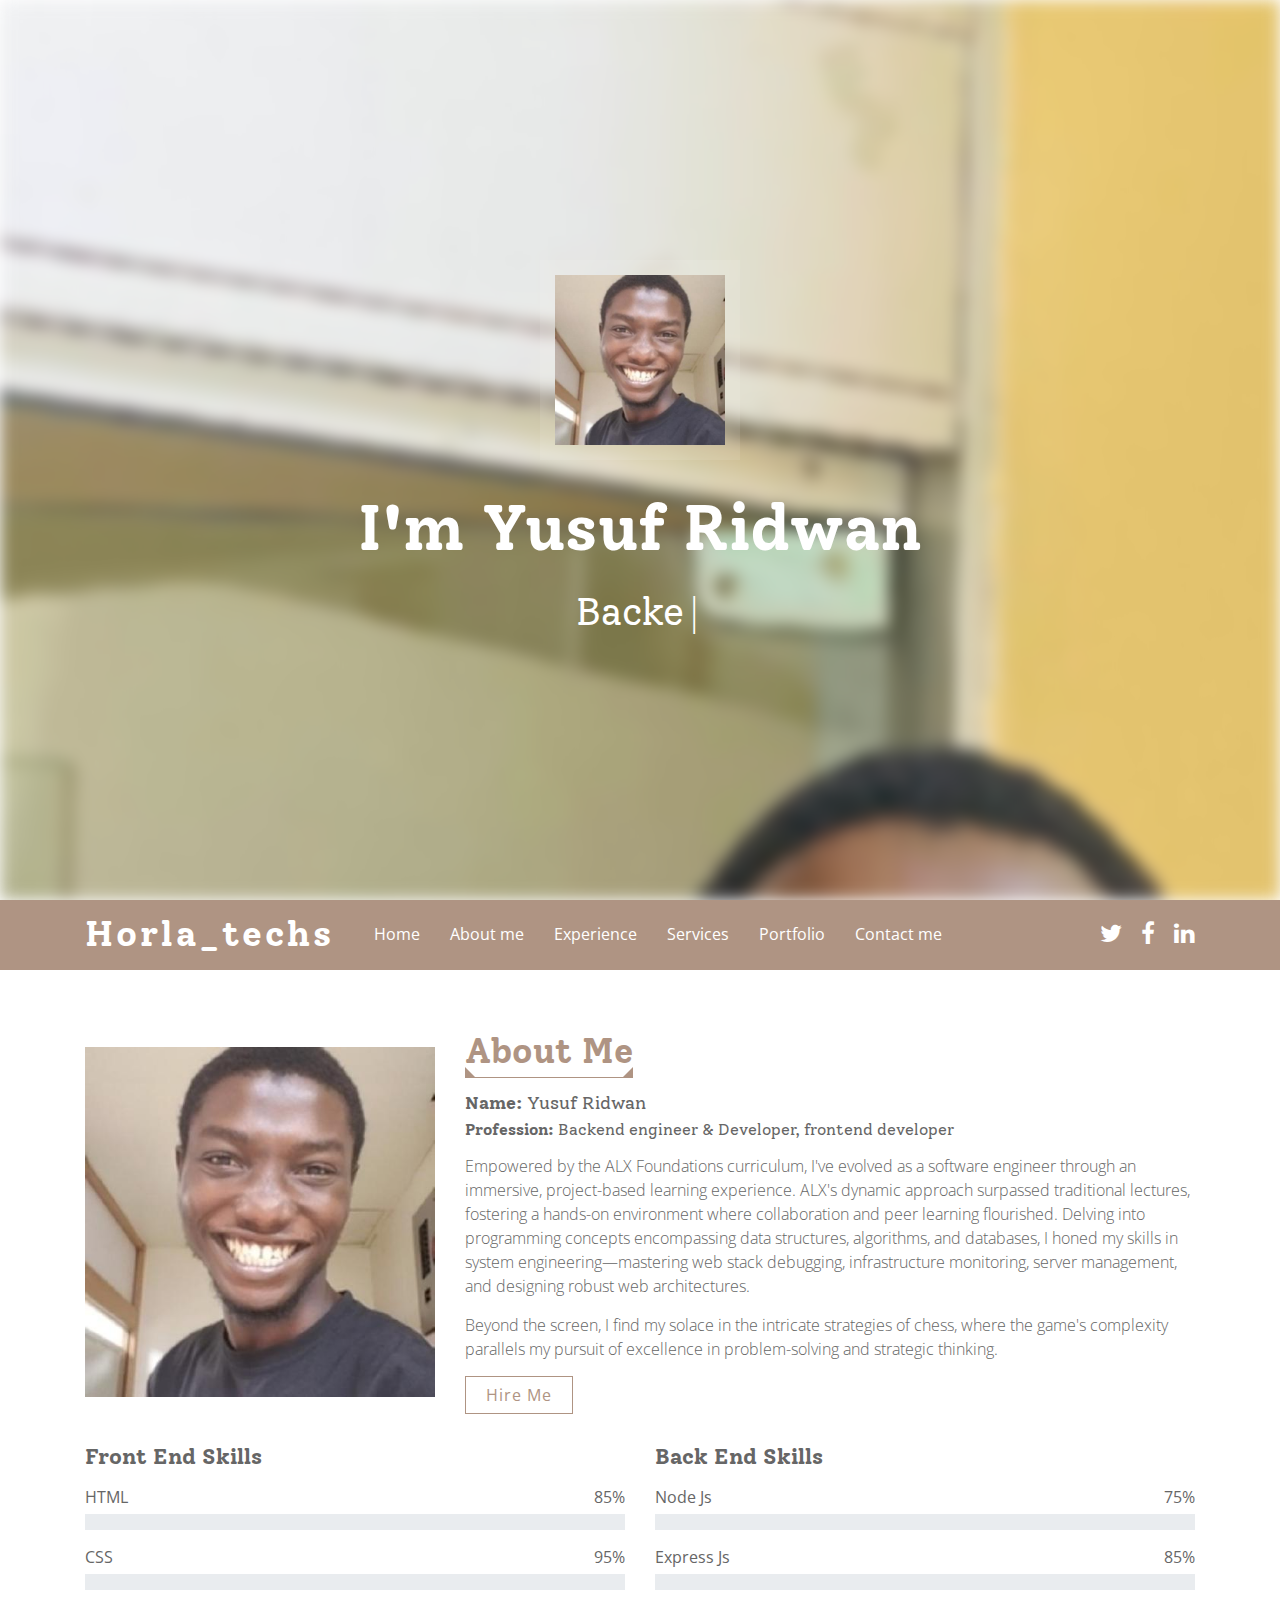
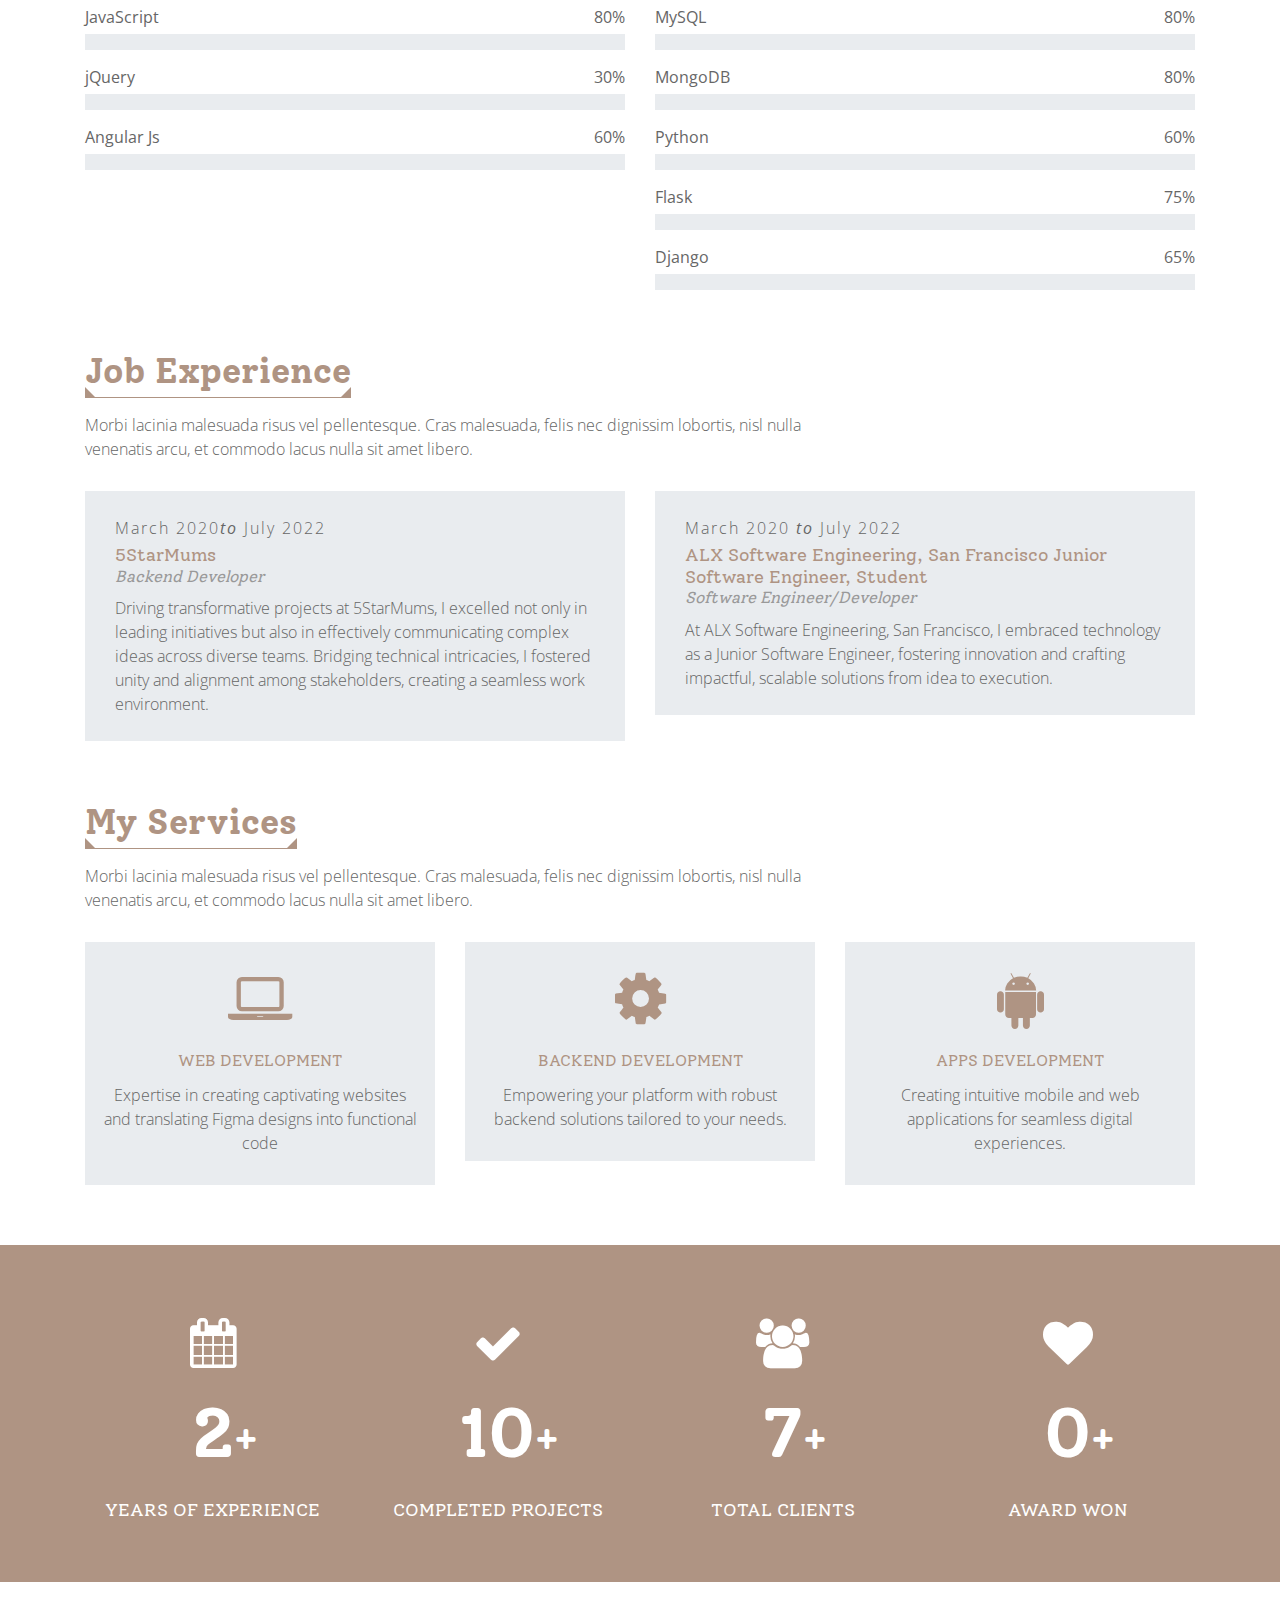
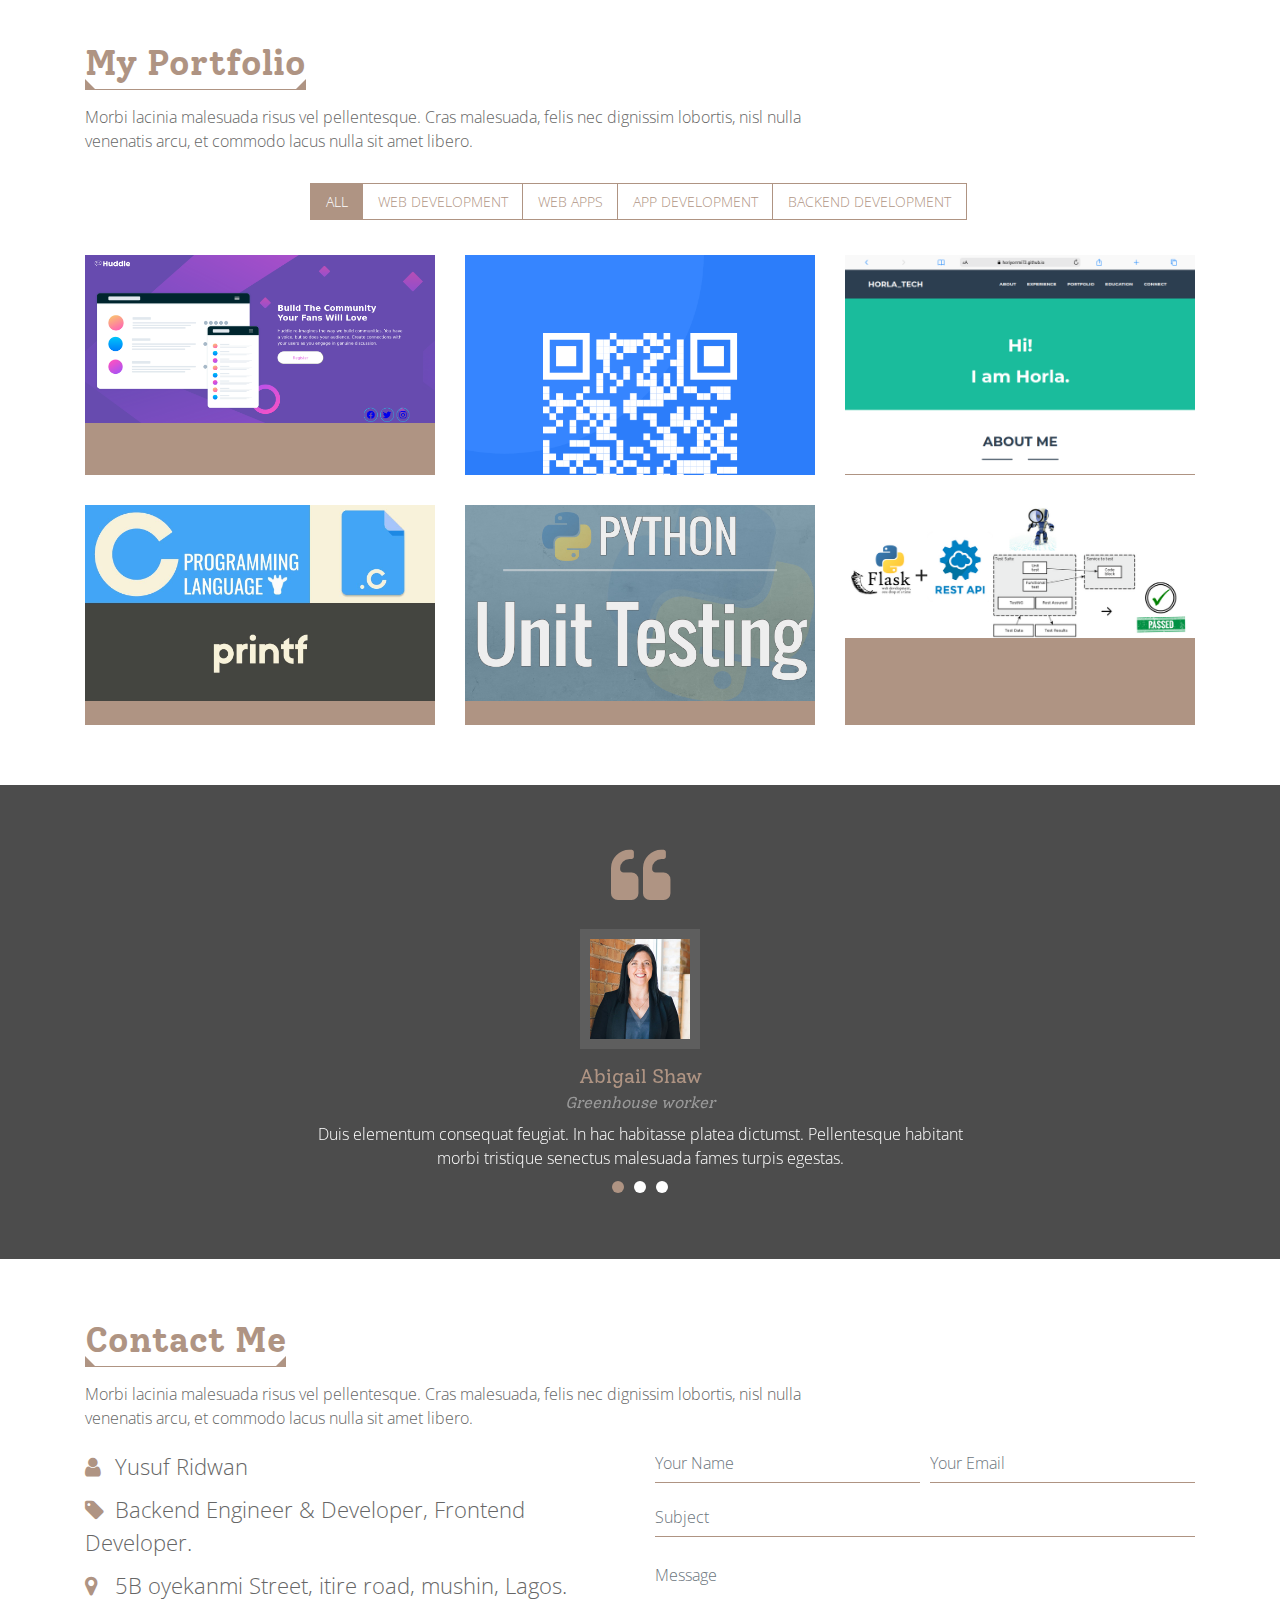
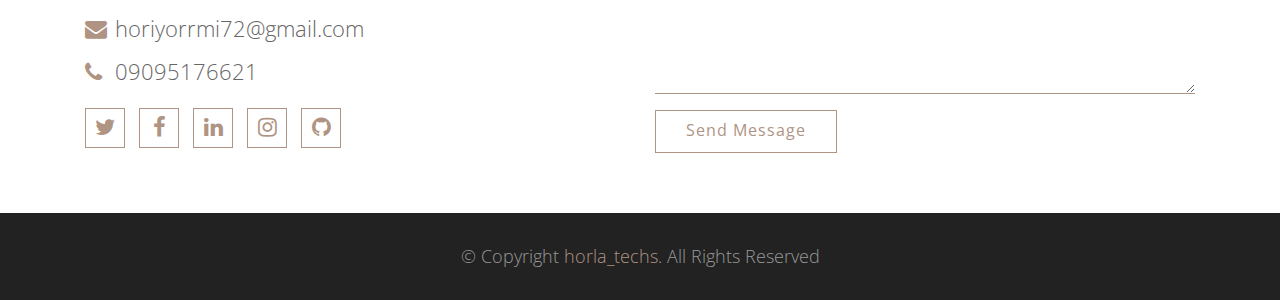
<file: portfolio-html-template/index.html>
<!DOCTYPE html>
<html lang="en">
    <head>
        <meta charset="utf-8">
        <title>Horla_techs - Portfolio</title>
        <meta content="width=device-width, initial-scale=1.0" name="viewport">
        <meta content="Horla_techs Portfolio horla horla_techs & i.t solutions" name="keywords">
        <meta content="Horla_techs Portfolio" name="description">

        <!-- Favicon -->
        <link href="img/favicon-32x32.png" rel="icon">

        <!-- Google Fonts -->
        <link href="https://fonts.googleapis.com/css?family=Open+Sans:300,400|Solway:400,700&display=swap" rel="stylesheet"> 

        <!-- CSS Libraries -->
        <link href="https://stackpath.bootstrapcdn.com/bootstrap/4.4.1/css/bootstrap.min.css" rel="stylesheet">
        <link href="https://stackpath.bootstrapcdn.com/font-awesome/4.7.0/css/font-awesome.min.css" rel="stylesheet">
        <link href="lib/owlcarousel/assets/owl.carousel.min.css" rel="stylesheet">
        <link href="lib/lightbox/css/lightbox.min.css" rel="stylesheet">

        <!-- Template Stylesheet -->
        <link href="css/style.css" rel="stylesheet">
    </head>

    <body>
        <!-- Header Start -->
        <div class="top-header" id="top-header">
            <div class="container text-center">
                <div class="row">
                    <div class="col-md-12">
                        <img src="img/profile-pic.jpg" alt="Yusuf Ridwan (horla_techs)" />
                    </div>

                    <div class="col-md-12">
                        <h1>I'm Yusuf Ridwan</h1>
                    </div>

                    <div class="col-md-12">
                        <p>Backend Engineer, Backend Developer, Front End Developer, Web Apps Developer</p>
                        <h2></h2>
                    </div>
                </div>
            </div>
        </div>
        <!-- Header End -->

        <!-- Nav Start -->
        <div class="header">
            <div class="container">

                <div class="logo pull-left">
                    <h1><a href="index.html">Horla_techs </a></h1>
                </div>

                <nav id="nav-menu-container">
                    <ul class="nav-menu">
                        <li><a href="#top-header">Home</a></li>
                        <li><a href="#about">About me</a></li>
                        <li><a href="#experience">Experience</a></li>
                        <li><a href="#services">Services</a></li>
                        <li><a href="#portfolio">Portfolio</a></li>
                        <!-- <li class="menu-has-children"><a href="#">Drop Down</a>
                            <ul>
                                <li><a href="#">Drop Down 1</a></li>
                                <li><a href="#">Drop Down 2</a></li>
                                <li class="menu-has-children"><a href="#">Drop Down 3</a>
                                    <ul>
                                        <li><a href="#">Drop Down 1</a></li>
                                        <li><a href="#">Drop Down 2</a></li>
                                        <li><a href="#">Drop Down 3</a></li>
                                    </ul>
                                </li>
                            </ul>
                        </li> -->
                        <li><a href="#contact">Contact me</a></li>
                    </ul>
                </nav>

                <nav class="nav social-nav pull-right d-none d-lg-inline">
                    <a href="https://twitter.com/horla_techs"><i class="fa fa-twitter"></i></a> <a href="https://web.facebook.com/Horiyorrmi.Ridwan"><i class="fa fa-facebook"></i></a> <a href="https://www.linkedin.com/in/horla/"><i class="fa fa-linkedin"></i></a>
                </nav>
            </div>
        </div>
        <!-- Nav End -->

        <!-- About Me Start-->
        <div class="about" id="about">
            <div class="container">
                <div class="row align-items-center">
                    <div class="col-md-6 col-lg-4">
                        <img class="img-fluid" src="img/about-us.jpg"  alt="company board meeting room or Ridwan"/>
                    </div>

                    <div class="col-md-6 col-lg-8">
                        <header class="section-header">
                            <h2>About Me</h2>
                        </header>
                        <h3><strong>Name:</strong> Yusuf  Ridwan</h3>
                        <h4><strong>Profession:</strong> Backend engineer & Developer, frontend developer</h4>
                        <p>
                        Empowered by the ALX Foundations curriculum, I've evolved as a software engineer through an immersive, project-based
                        learning experience. ALX's dynamic approach surpassed traditional lectures, fostering a hands-on environment where
                        collaboration and peer learning flourished. Delving into programming concepts encompassing data structures, algorithms,
                        and databases, I honed my skills in system engineering—mastering web stack debugging, infrastructure monitoring, server
                        management, and designing robust web architectures.
                        </p>
                        <p>
                        Beyond the screen, I find my solace in the intricate strategies of chess, where the game's complexity parallels my
                        pursuit of excellence in problem-solving and strategic thinking.
                        </p>
                        <a href="#">Hire Me</a>
                    </div>
                </div>

                <div class="row">
                    <div class="col-md-6">
                        <div class="skills">
                            <h3>Front End Skills</h3>
                            <div class="skill-name">
                                <p>HTML</p><p>85%</p>
                            </div>
                            <div class="progress">
                                <div class="progress-bar" role="progressbar" aria-valuenow="85" aria-valuemin="0" aria-valuemax="100"></div>
                            </div>
                            
                            <div class="skill-name">
                                <p>CSS</p><p>95%</p>
                            </div>
                            <div class="progress">
                                <div class="progress-bar" role="progressbar" aria-valuenow="95" aria-valuemin="0" aria-valuemax="100"></div>
                            </div>
                            
                            <div class="skill-name">
                                <p>JavaScript</p><p>80%</p>
                            </div>
                            <div class="progress">
                                <div class="progress-bar" role="progressbar" aria-valuenow="80" aria-valuemin="0" aria-valuemax="100"></div>
                            </div>
                            <div class="skill-name">
                                <p>jQuery</p><p>30%</p>
                            </div>
                            <div class="progress">
                                <div class="progress-bar" role="progressbar" aria-valuenow="30" aria-valuemin="0" aria-valuemax="100"></div>
                            </div>
                            <div class="skill-name">
                                <p>Angular Js</p><p>60%</p>
                            </div>
                            <div class="progress">
                                <div class="progress-bar" role="progressbar" aria-valuenow="60" aria-valuemin="0" aria-valuemax="100"></div>
                            </div>
                        </div>
                    </div>
                    <div class="col-md-6">
                        <div class="skills">
                            <h3>Back End Skills</h3>
                            <div class="skill-name">
                                <p>Node Js</p><p>75%</p>
                            </div>
                            <div class="progress">
                                <div class="progress-bar" role="progressbar" aria-valuenow="75" aria-valuemin="0" aria-valuemax="100"></div>
                            </div>
                            
                            <div class="skill-name">
                                <p>Express Js</p><p>85%</p>
                            </div>
                            <div class="progress">
                                <div class="progress-bar" role="progressbar" aria-valuenow="85" aria-valuemin="0" aria-valuemax="100"></div>
                            </div>
                            
                            <div class="skill-name">
                                <p>MySQL</p><p>80%</p>
                            </div>
                            <div class="progress">
                                <div class="progress-bar" role="progressbar" aria-valuenow="80" aria-valuemin="0" aria-valuemax="100"></div>
                            </div>
                            <div class="skill-name">
                                <p>MongoDB</p><p>80%</p>
                            </div>
                            <div class="progress">
                                <div class="progress-bar" role="progressbar" aria-valuenow="80" aria-valuemin="0" aria-valuemax="100"></div>
                            </div>
                            <div class="skill-name">
                                <p>Python</p><p>60%</p>
                            </div>
                            <div class="progress">
                                <div class="progress-bar" role="progressbar" aria-valuenow="60" aria-valuemin="0" aria-valuemax="100"></div>
                            </div>
                            <div class="skill-name">
                                <p>Flask</p><p>75%</p>
                            </div>
                            <div class="progress">
                                <div class="progress-bar" role="progressbar" aria-valuenow="75" aria-valuemin="0" aria-valuemax="100"></div>
                            </div>
                            <div class="skill-name">
                                <p>Django</p><p>65%</p>
                            </div>
                            <div class="progress">
                                <div class="progress-bar" role="progressbar" aria-valuenow="65" aria-valuemin="0" aria-valuemax="100"></div>
                            </div>
                        </div>
                    </div>
                </div>
            </div>
        </div>
        <!-- About Me End-->
        
        <!-- Job Experience Start -->
        <div class="experience" id="experience">
            <div class="container">
                <header class="section-header">
                    <h3>Job Experience</h3>
                    <p>
                        Morbi lacinia malesuada risus vel pellentesque. Cras malesuada, felis nec dignissim lobortis, nisl nulla venenatis arcu, et commodo lacus nulla sit amet libero.
                    </p>
                </header>
                <div class="row">
                    <div class="col-md-6">
                        <div class="exp-column">
                            
                            <p class="exp-date">March 2020<span>to</span> July 2022</p>
                            <h4 class="exp-company">5StarMums</h4>
                            <h4 class="exp-designation">Backend Developer</h4>
                            <p class="exp-detail">
                                Driving transformative projects at 5StarMums, I excelled not only in leading initiatives but also in effectively
                                communicating complex ideas across diverse teams. Bridging technical intricacies, I fostered unity and alignment among
                                stakeholders, creating a seamless work environment.
                            </p>
                        </div>
                    </div>
                    <div class="col-md-6">
                        <div class="exp-column">
                            <p class="exp-date">March 2020 <span>to</span> July 2022</p>
                            <h4 class="exp-company">ALX Software Engineering, San Francisco
                            Junior Software Engineer, Student</h4>
                            <h4 class="exp-designation">Software Engineer/Developer</h4>
                            <p class="exp-detail">
                                At ALX Software Engineering, San Francisco, I embraced technology as a Junior Software Engineer, fostering innovation
                                and crafting impactful, scalable solutions from idea to execution.
                            </p>
                        </div>
                    </div>
                </div>
            </div>
        </div>
        <!-- Job Experience End -->

        <!-- Services Start -->
        <div class="services" id="services">
            <div class="container">
                <header class="section-header">
                    <h3>My Services</h3>
                    <p>
                        Morbi lacinia malesuada risus vel pellentesque. Cras malesuada, felis nec dignissim lobortis, nisl nulla venenatis arcu, et commodo lacus nulla sit amet libero.
                    </p>
                </header>
                <div class="row">
                    <div class="col-sm-6 col-md-4">
                        <div class="single-service">
                            <span></span>
                            <div class="service-icon"> <i class="fa fa-laptop"></i> </div>
                            <h4><a href="#">Web Development</a></h4>
                            <p>Expertise in creating captivating websites and translating Figma designs into functional code</p>
                        </div>
                    </div>
                    <div class="col-sm-6 col-md-4">
                        <div class="single-service">
                            <span></span>
                            <div class="service-icon"> <i class="fa fa-gear"></i> </div>
                            <h4><a href="#">Backend Development</a></h4>
                            <p>Empowering your platform with robust backend solutions tailored to your needs.</p>
                        </div>
                    </div>
                    
                    <div class="col-sm-6 col-md-4">
                        <div class="single-service">
                            <span></span>
                            <div class="service-icon"> <i class="fa fa-android"></i> </div>
                            <h4><a href="#">Apps Development</a></h4>
                            <p>Creating intuitive mobile and web applications for seamless digital experiences.</p>
                        </div>
                    </div>
                </div>
            </div>
        </div>
        <!-- Services End -->

        <!-- Counter Start -->
        <div class="counters">
            <div class="container">
                <div class="row">
                    <div class="col-md-3 col-sm-6">
                        <div class="counter">
                            <div class="counter-icon-box"><i class="fa fa-calendar"></i></div>
                            <div class="number animateNumber" data-toggle="counter-up"> <span>2</span></div>
                            <h4 class="font-weight">Years of Experience</h4>
                        </div>
                    </div>
                    <div class="col-md-3 col-sm-6">
                        <div class="counter">
                            <div class="counter-icon-box"><i class="fa fa-check"></i></div>
                            <div class="number animateNumber" data-toggle="counter-up"> <span>10</span></div>
                            <h4 class="font-weight">Completed Projects</h4>
                        </div>
                    </div>
                    <div class="col-md-3 col-sm-6">
                        <div class="counter">
                            <div class="counter-icon-box"><i class="fa fa-users"></i></div>
                            <div class="number animateNumber" data-toggle="counter-up"> <span>7</span></div>
                            <h4 class="font-weight">Total Clients</h4>
                        </div>
                    </div>
                    <div class="col-md-3 col-sm-6">
                        <div class="counter">
                            <div class="counter-icon-box"><i class="fa fa-heart"></i></div>
                            <div class="number animateNumber" data-toggle="counter-up"> <span>0</span></div>
                            <h4 class="font-weight">Award Won</h4>
                        </div>
                    </div>
                </div>
            </div>
        </div>
        <!-- Counter End -->

        <!-- Portfolio Start -->
        <div class="portfolio" id="portfolio">
            <div class="container">
                <header class="section-header">
                    <h3 class="section-title">My Portfolio</h3>
                    <p>
                        Morbi lacinia malesuada risus vel pellentesque. Cras malesuada, felis nec dignissim lobortis, nisl nulla venenatis arcu, et commodo lacus nulla sit amet libero.
                    </p>
                </header>

                <div class="row">
                    <div class="col-lg-12">
                        <ul id="portfolio-flters">
                            <li data-filter="*" class="filter-active">All</li>
                            <!-- <li data-filter=".web-des"></li> -->
                            <li data-filter=".web-dev">Web Development</li>
                            <li data-filter=".web-apps">Web Apps</li>
                            <li data-filter=".app-dev">App Development</li>
                            <li data-filter=".backend-dev">Backend Development</li>
                        </ul>
                    </div>
                </div>

                <div class="row portfolio-container">
                    <div class="col-lg-4 col-md-6 portfolio-item web-dev">
                        <div class="portfolio-wrap">
                            <figure>
                                <img src="img/Frontend Mentor Huddle landing page with single introductory section.png" class="img-fluid" alt="">
                                <a href="img/Frontend Mentor Huddle landing page with single introductory section.png" data-lightbox="portfolio" data-title="Huddle landing page" class="link-preview" title="Preview"><i class="fa fa-eye"></i></a>
                                <a href="https://huddle-six-eta.vercel.app/" class="link-details" title="More Details"><i class="fa fa-link"></i></a>
                                <h4 class="portfolio-title">Huddle landing page with single introductory section <span>Web Development</span>
                                <p>live-link: <a href="https://huddle-six-eta.vercel.app/">click here!</a></p>
                                </h4>
                            </figure>
                        </div>
                    </div>

                    <div class="col-lg-4 col-md-6 portfolio-item web-dev">
                        <div class="portfolio-wrap">
                            <figure>
                                <img src="img/image-qr-code.png" class="img-fluid" alt="">
                                <a href="img/image-qr-code.png" class="link-preview" data-lightbox="portfolio" data-title="Maecenas a tempus tortor" title="Preview"><i class="fa fa-eye"></i></a>
                                <a href="https://qr-code-sage-ten.vercel.app/" class="link-details" title="More Details"><i class="fa fa-link"></i></a>
                                <h4 class="portfolio-title">Maecenas a tempus tortor <span>Web Development</span>
                                <p>live-link: <a href="https://qr-code-sage-ten.vercel.app/">click here!</a></p>
                                </h4>
                            </figure>
                        </div>
                    </div>

                    <!-- <div class="col-lg-4 col-md-6 portfolio-item web-dev">
                        <div class="portfolio-wrap">
                            <figure>
                                <img src="img/portfolio-3.jpg" class="img-fluid" alt="">
                                <a href="img/portfolio-3.jpg" class="link-preview" data-lightbox="portfolio" data-title="Aliquam id sapien lorem" title="Preview"><i class="fa fa-eye"></i></a>
                                <a href="#" class="link-details" title="More Details"><i class="fa fa-link"></i></a>
                                <h4 class="portfolio-title">Aliquam id sapien lorem <span>Web Development</span></h4>
                            </figure>
                        </div>
                    </div> -->

                    <div class="col-lg-4 col-md-6 portfolio-item web-dev">
                        <div class="portfolio-wrap">
                            <figure>
                                <img src="img/previousportfoliopage.png" class="img-fluid" alt="">
                                <a href="img/previousportfoliopage.png" class="link-preview" data-lightbox="portfolio" data-title="portfolio page" title="Preview"><i class="fa fa-eye"></i></a>
                                <a href="#" class="link-details" title="More Details"><i class="fa fa-link"></i></a>
                                <h4 class="portfolio-title">Previous Portfolio page <span>Web Development</span></h4>
                            </figure>
                        </div>
                    </div>

                    <!-- <div class="col-lg-4 col-md-6 portfolio-item app-dev">
                        <div class="portfolio-wrap">
                            <figure>
                                <img src="img/portfolio-5.jpg" class="img-fluid" alt="">
                                <a href="img/portfolio-5.jpg" class="link-preview" data-lightbox="portfolio" data-title="Interdum et malesuada" title="Preview"><i class="fa fa-eye"></i></a>
                                <a href="#" class="link-details" title="More Details"><i class="fa fa-link"></i></a>
                                <h4 class="portfolio-title">Interdum et malesuada <span>Apps Development</span></h4>
                            </figure>
                        </div>
                    </div> -->

                    <!-- <div class="col-lg-4 col-md-6 portfolio-item app-dev">
                        <div class="portfolio-wrap">
                            <figure>
                                <img src="img/portfolio-6.jpg" class="img-fluid" alt="">
                                <a href="img/portfolio-6.jpg" class="link-preview" data-lightbox="portfolio" data-title="Pellentesque lacus" title="Preview"><i class="fa fa-eye"></i></a>
                                <a href="#" class="link-details" title="More Details"><i class="fa fa-link"></i></a>
                                <h4 class="portfolio-title">Pellentesque lacus <span>Apps Development</span></h4>
                            </figure>
                        </div>
                    </div> -->
                    <div class="col-lg-4 col-md-6 portfolio-item backend-dev">
                        <div class="portfolio-wrap">
                            <figure>
                                <img src="img/printf C.jpg" class="img-fluid" alt="">
                                <a href="img/printf C.jpg" class="link-preview" data-lightbox="portfolio" data-title="Printf" title="Preview"><i class="fa fa-eye"></i></a>
                                <a href="#" class="link-details" title="More Details"><i class="fa fa-link"></i></a>
                                <h4 class="portfolio-title">Custom Print formatted <span>Software Development/ Backend</span>
                                <!-- <p>git-link: <a href="https://qr-code-sage-ten.vercel.app/">click here!</a></p> -->
                                </h4>
                            </figure>
                        </div>
                    </div>
                    <div class="col-lg-4 col-md-6 portfolio-item backend-dev">
                        <div class="portfolio-wrap">
                            <figure>
                                <img src="img/unit9_ys353w.jpg" class="img-fluid" alt="">
                                <a href="img/unit9_ys353w.jpg" class="link-preview" data-lightbox="portfolio" data-title="Python Unit Testing title="Preview"><i class="fa fa-eye"></i></a>
                                <a href="#" class="link-details" title="More Details"><i class="fa fa-link"></i></a>
                                <h4 class="portfolio-title">Python Unit Testing <span>Software Development/ Backend</span>
                                <!-- <p>git-link: <a href="https://qr-code-sage-ten.vercel.app/">click here!</a></p> -->
                                </h4>
                            </figure>
                        </div>
                    </div>
                    <div class="col-lg-4 col-md-6 portfolio-item backend-dev">
                        <div class="portfolio-wrap">
                            <figure>
                                <img src="img/pyhtonRestApi.png" class="img-fluid" alt="">
                                <a href="img/pyhtonRestApi.png" class="link-preview" data-lightbox="portfolio" data-title="Python RestApi" title="Preview"><i class="fa fa-eye"></i></a>
                                <a href="#" class="link-details" title="More Details"><i class="fa fa-link"></i></a>
                                <h4 class="portfolio-title">Python RestApi <span>Software Development/ Backend</span>
                                <!-- <p>git-link: <a href="https://qr-code-sage-ten.vercel.app/">click here!</a></p> -->
                                </h4>
                            </figure>
                        </div>
                    </div>
                </div>
            </div>
        </div>
        <!-- Portfolio End -->

        <!-- Testimonials Start -->
        <div class="testimonials" id="testimonials">
            <div class="container">
                <i class="fa fa-4x fa-quote-left"></i>
                <div class="owl-carousel testimonials-carousel">
                    <div class="testimonial-item">
                        <img src="img/testimonial-1.jpg" class="testimonial-img" alt="">
                        <h3>Abigail Shaw</h3>
                        <h4>Greenhouse worker</h4>
                        <p>
                            Duis elementum consequat feugiat. In hac habitasse platea dictumst. Pellentesque habitant morbi tristique senectus malesuada fames turpis egestas. 
                        </p>
                    </div>

                    <div class="testimonial-item">
                        <img src="img/testimonial-2.jpg" class="testimonial-img" alt="">
                        <h3>Jake Gregory</h3>
                        <h4>News correspondent</h4>
                        <p>
                            Curabitur bibendum euismod augue, eu rutrum metus consectetur id. Duis lacus erat, gravida laoreet molestie eget, congue in erat.
                        </p>
                    </div>

                    <div class="testimonial-item">
                        <img src="img/testimonial-3.jpg" class="testimonial-img" alt="">
                        <h3>Maddison Hughes</h3>
                        <h4>Social worker</h4>
                        <p>
                            Nulla at luctus ligula. Lorem ipsum dolor sit amet, consectetur adipiscing elit. Duis enim quam, interdum nec turpis at, volutpat ultricies ligula.
                        </p>
                    </div>
                </div>
            </div>
        </div>
        <!-- Testimonials End -->

        <!-- Contact Start -->
        <div class="contact" id="contact">
            <div class="container">
                <div class="section-header">
                    <h3>Contact Me</h3>
                    <p>
                        Morbi lacinia malesuada risus vel pellentesque. Cras malesuada, felis nec dignissim lobortis, nisl nulla venenatis arcu, et commodo lacus nulla sit amet libero.
                    </p>
                </div>

                <div class="row align-items-center">
                    <div class="col-md-6">
                        <div class="contact-info">
                            <p><i class="fa fa-user"></i>Yusuf Ridwan</p>
                            <p><i class="fa fa-tag"></i>Backend Engineer & Developer, Frontend Developer.</p>
                            <p><i class="fa fa-map-marker"></i>5B oyekanmi Street, itire road, mushin, Lagos.</p>
                            <p><i class="fa fa-envelope"></i><a href="mailto:horiyorrmi72@gmail.com">horiyorrmi72@gmail.com</a></p>
                            <p><i class="fa fa-phone"></i><a href="tel:09095176621">09095176621</a></p>
                            <div class="social">
                                <a href="https://twitter.com/horla_techs"><i class="fa fa-twitter"></i></a>
                                <a href="https://web.facebook.com/Horiyorrmi.Ridwan"><i class="fa fa-facebook"></i></a>
                                <a href="https://www.linkedin.com/in/horla/"><i class="fa fa-linkedin"></i></a>
                                <a href="https://www.instagram.com/horla_techs/"><i class="fa fa-instagram"></i></a>
                                <!-- <a href=""><i class="fa fa-youtube"></i></a> -->
                                <a href="https://github.com/horiyorrmi72"><i class="fa fa-github"></i></a>
                            </div>
                        </div>
                    </div>
                    <div class="col-md-6">
                        <div class="form">
                            <form action="" method="">
                                <div class="form-row">
                                    <div class="form-group col-md-6">
                                        <input type="text" class="form-control" placeholder="Your Name" />
                                    </div>
                                    <div class="form-group col-md-6">
                                        <input type="email" class="form-control" placeholder="Your Email" />
                                    </div>
                                </div>
                                <div class="form-group">
                                    <input type="text" class="form-control" placeholder="Subject" />
                                </div>
                                <div class="form-group">
                                    <textarea class="form-control" rows="5" placeholder="Message"></textarea>
                                </div>
                                <div><button type="submit">Send Message</button></div>
                            </form>
                        </div>
                    </div>
                </div>
            </div>
        </div>
        <!-- Contact End -->

        <!-- Footer Start -->
        <div class="footer">
            <div class="container">
                <div class="copyright">
                    <p>&copy; Copyright <a href="https://horiyorrmi72.github.io">horla_techs</a>. All Rights Reserved</p>
                    
                </div>
            </div>
        </div>
        <!-- Footer end -->
        
        <!-- Back to Top -->
        <a href="#" class="back-to-top"><i class="fa fa-chevron-up"></i></a>

        <!-- JavaScript Libraries -->
        <script src="https://code.jquery.com/jquery-3.4.1.min.js"></script>
        <script src="https://stackpath.bootstrapcdn.com/bootstrap/4.4.1/js/bootstrap.bundle.min.js"></script>
        <script src="lib/typed/typed.min.js"></script>
        <script src="lib/easing/easing.min.js"></script>
        <script src="lib/stickyjs/sticky.js"></script>
        <script src="lib/superfish/hoverIntent.js"></script>
        <script src="lib/superfish/superfish.min.js"></script>
        <script src="lib/waypoints/waypoints.min.js"></script>
        <script src="lib/counterup/counterup.min.js"></script>
        <script src="lib/owlcarousel/owl.carousel.min.js"></script>
        <script src="lib/isotope/isotope.pkgd.min.js"></script>
        <script src="lib/lightbox/js/lightbox.min.js"></script>

        <!-- Template Javascript -->
        <script src="js/main.js"></script>
    </body>
</html>
</file>
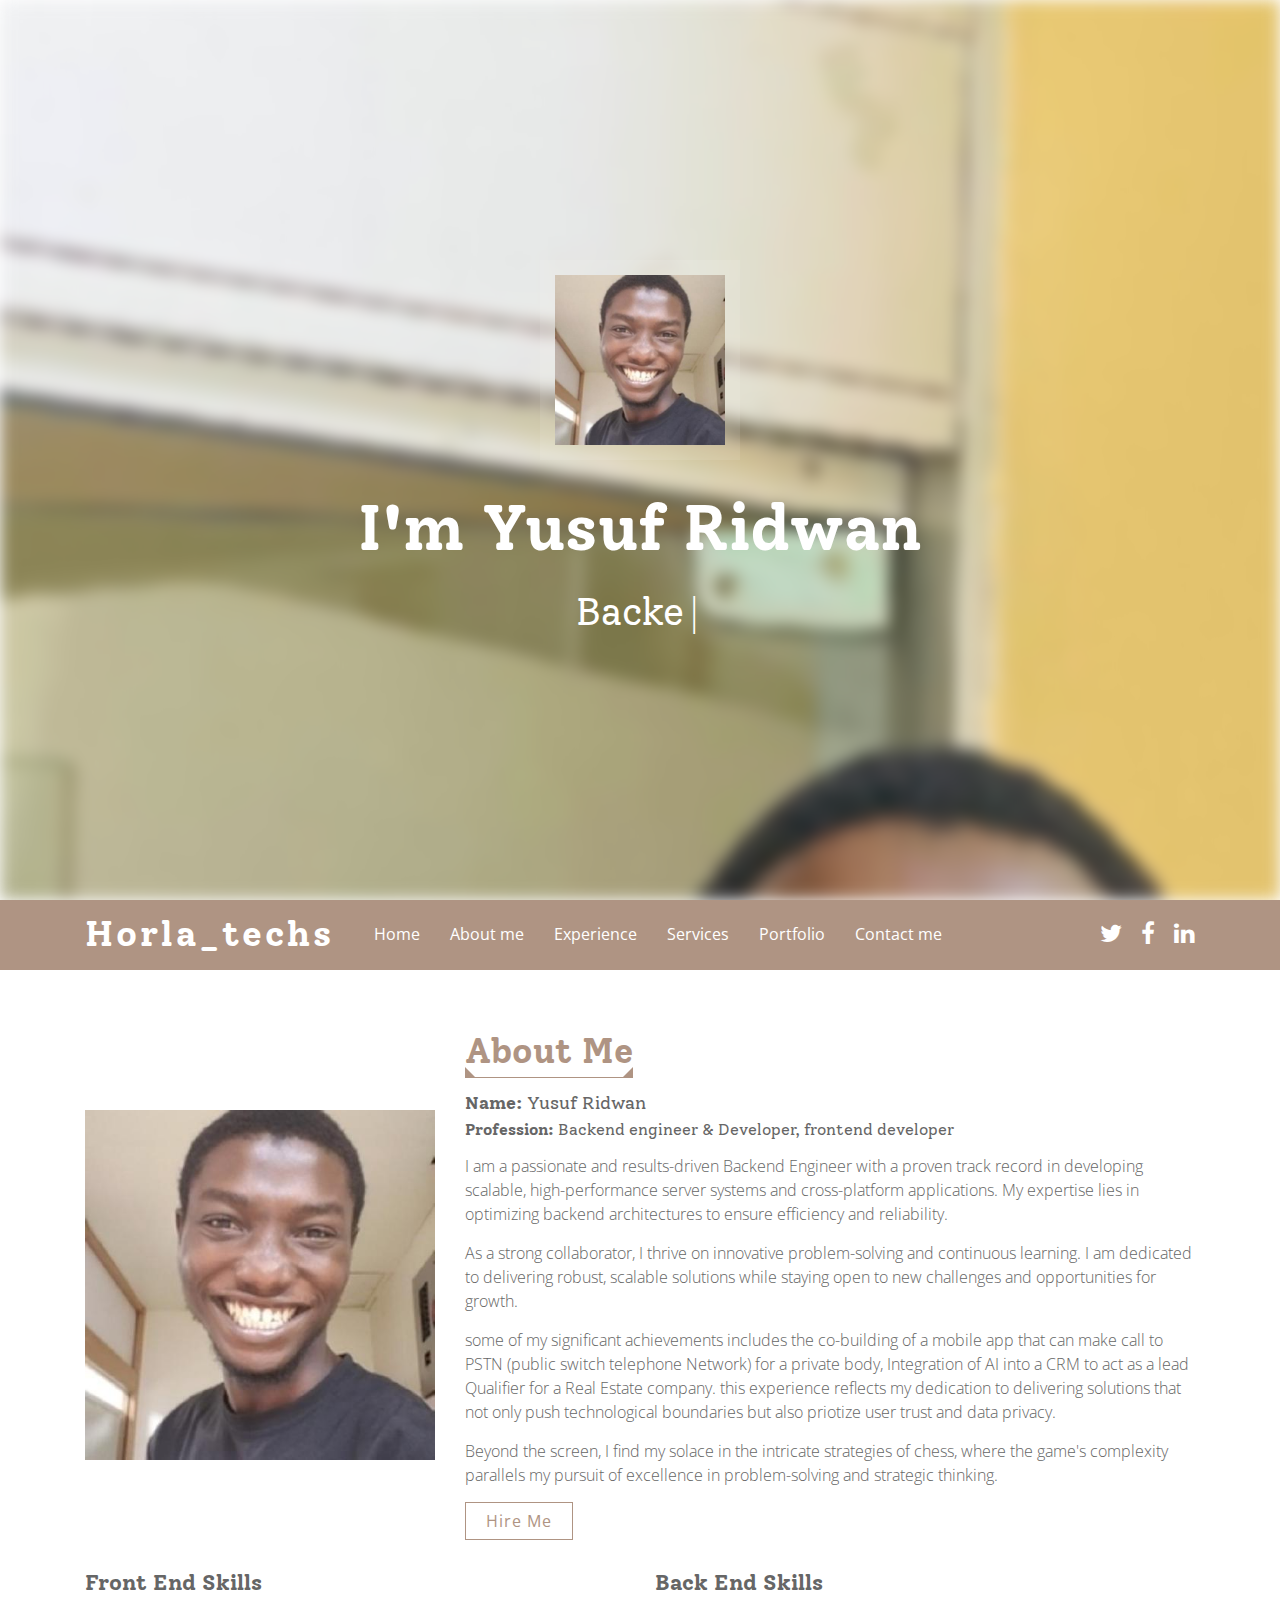
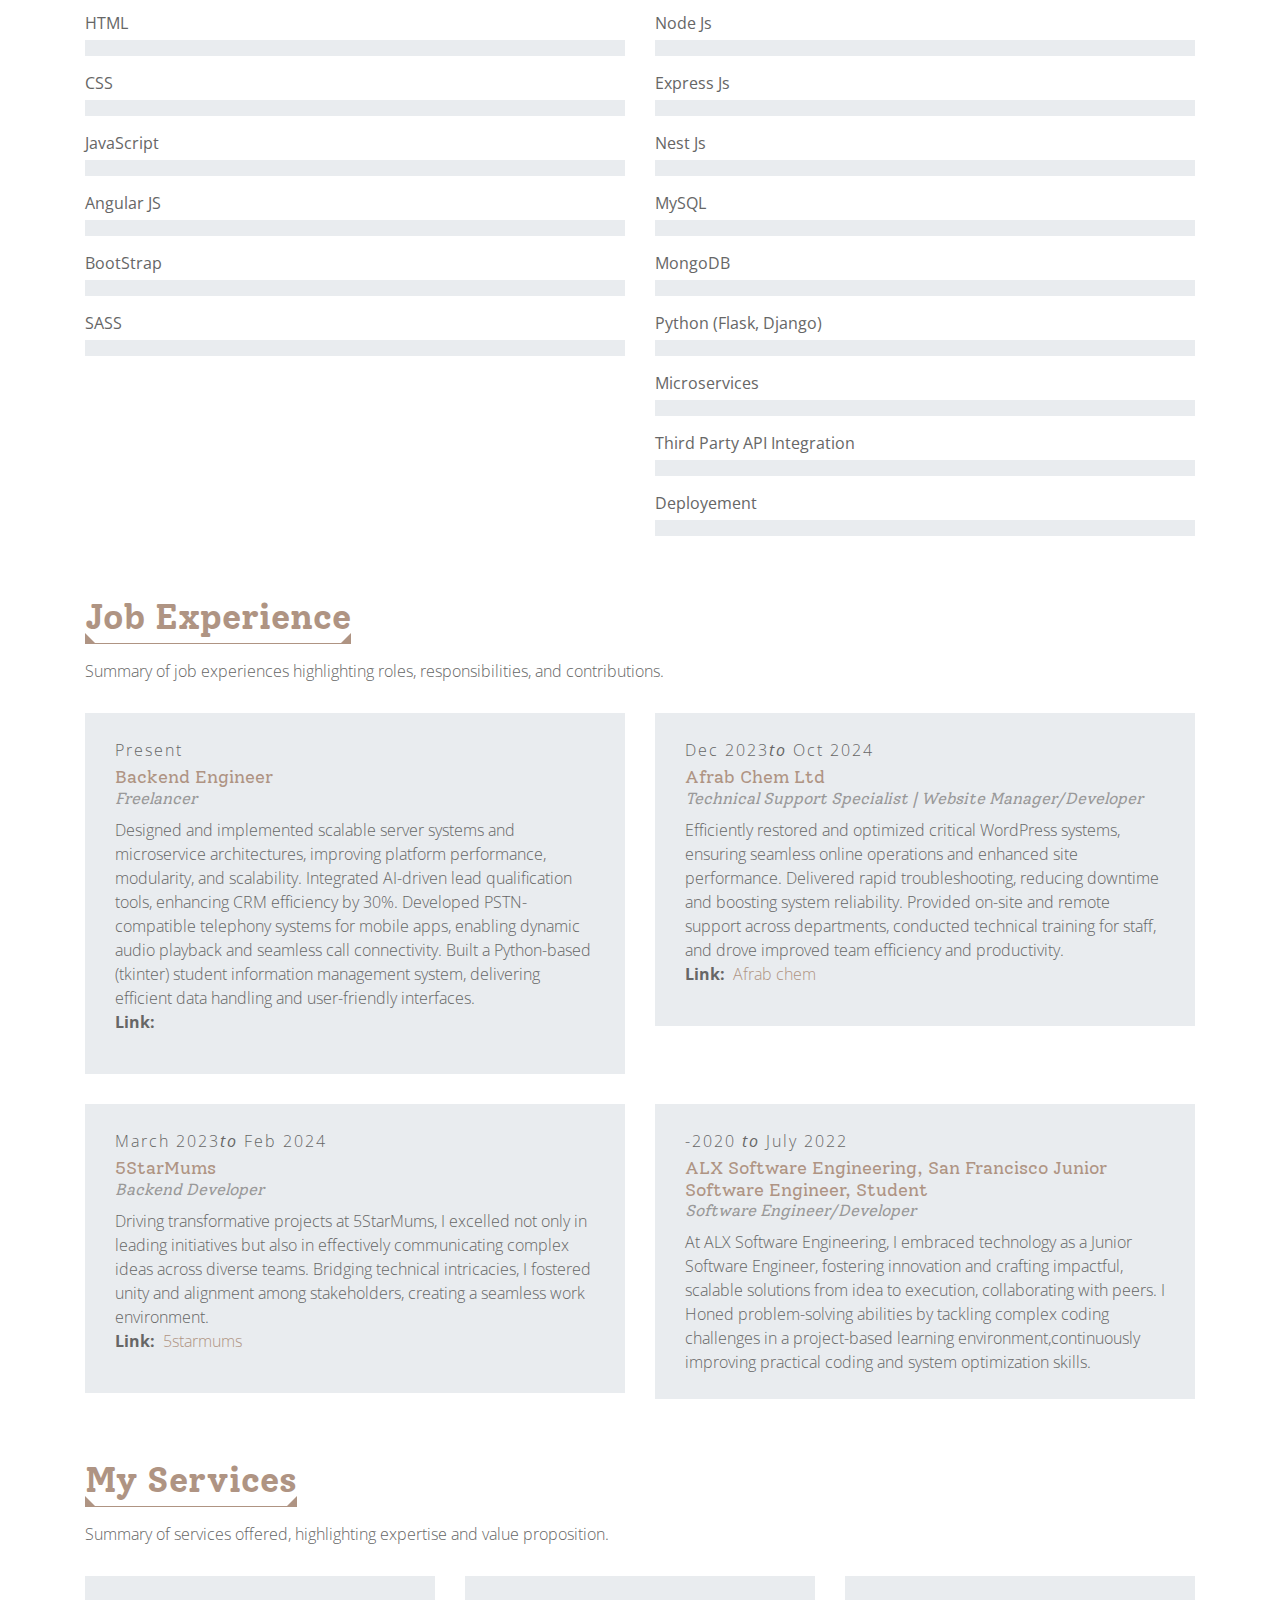
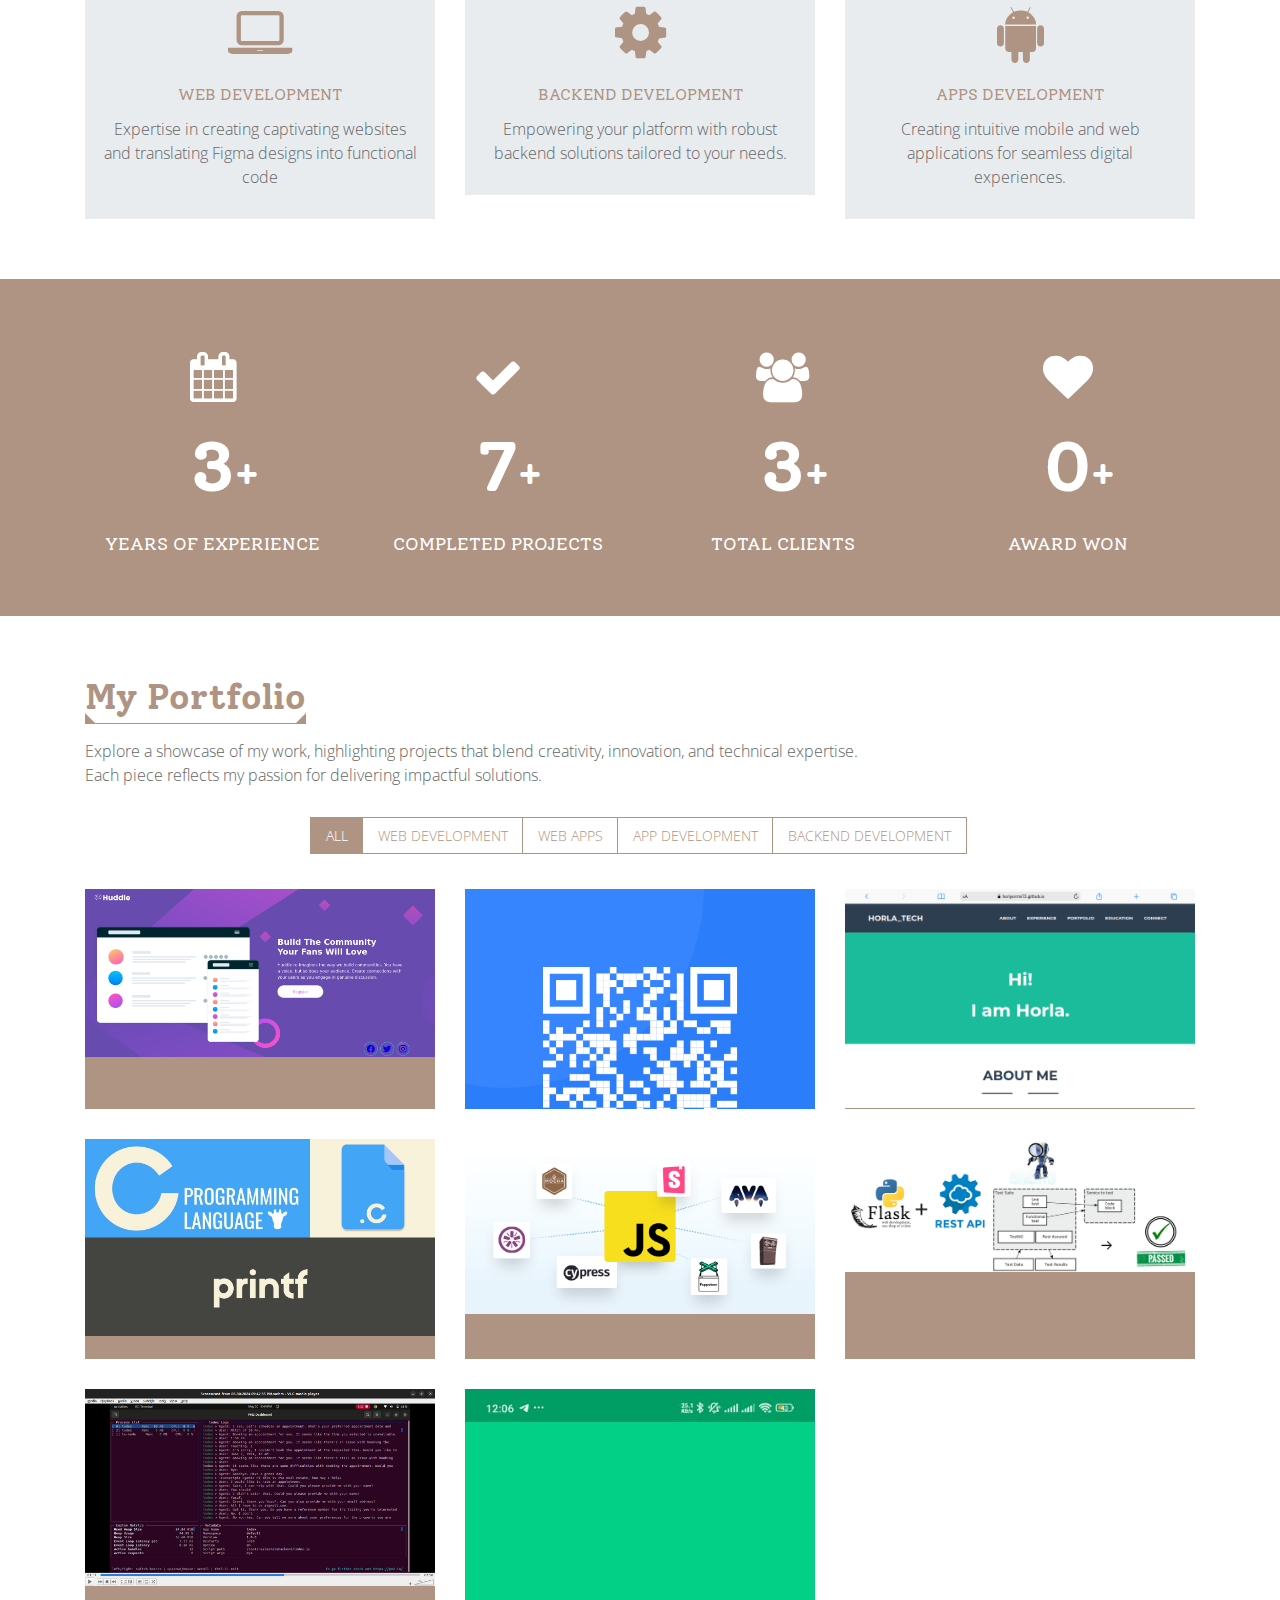
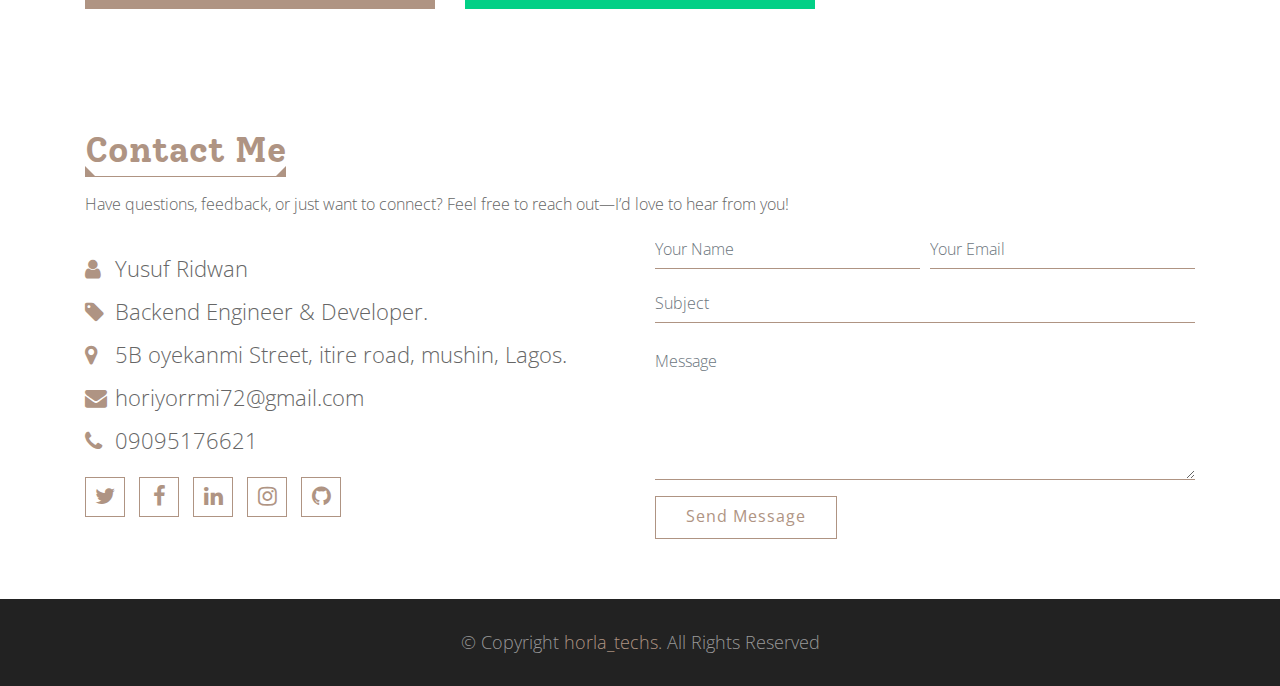
<file: portfolio/index.html>
<!DOCTYPE html>
<html lang="en">

<head>
    <meta charset="utf-8">
    <title>Yusuf Ridwan | Horla_techs - Portfolio</title>
    <meta content="width=device-width, initial-scale=1.0" name="viewport">
    <meta content="Horla_techs Portfolio horla horla_techs & i.t solutions" name="keywords">
    <meta content="Horla_techs Portfolio" name="description">

    <!-- Favicon -->
    <link href="img/favicon-32x32.png" rel="icon">

    <!-- Google Fonts -->
    <link href="https://fonts.googleapis.com/css?family=Open+Sans:300,400|Solway:400,700&display=swap" rel="stylesheet">

    <!-- CSS Libraries -->
    <link href="https://stackpath.bootstrapcdn.com/bootstrap/4.4.1/css/bootstrap.min.css" rel="stylesheet">
    <link href="https://stackpath.bootstrapcdn.com/font-awesome/4.7.0/css/font-awesome.min.css" rel="stylesheet">
    <link href="lib/owlcarousel/assets/owl.carousel.min.css" rel="stylesheet">
    <link href="lib/lightbox/css/lightbox.min.css" rel="stylesheet">

    <!-- Template Stylesheet -->
    <link href="css/style.css" rel="stylesheet">
</head>

<body>
    <!-- Header Start -->
    <div class="top-header" id="top-header">
        <div class="container text-center">
            <div class="row">
                <div class="col-md-12">
                    <img src="img/profile-pic.jpg" alt="Yusuf Ridwan (horla_techs)" />
                </div>

                <div class="col-md-12">
                    <h1>I'm Yusuf Ridwan</h1>
                </div>

                <div class="col-md-12">
                    <p>Backend Engineer, Backend Developer, Front End Developer, Web Apps Developer</p>
                    <h2></h2>
                </div>
            </div>
        </div>
    </div>
    <!-- Header End -->

    <!-- Nav Start -->
    <div class="header">
        <div class="container">

            <div class="logo pull-left">
                <h1><a href="index.html">Horla_techs </a></h1>
            </div>

            <nav id="nav-menu-container">
                <ul class="nav-menu">
                    <li><a href="#top-header">Home</a></li>
                    <li><a href="#about">About me</a></li>
                    <li><a href="#experience">Experience</a></li>
                    <li><a href="#services">Services</a></li>
                    <li><a href="#portfolio">Portfolio</a></li>
                    <!-- <li class="menu-has-children"><a href="#">Drop Down</a>
                            <ul>
                                <li><a href="#">Drop Down 1</a></li>
                                <li><a href="#">Drop Down 2</a></li>
                                <li class="menu-has-children"><a href="#">Drop Down 3</a>
                                    <ul>
                                        <li><a href="#">Drop Down 1</a></li>
                                        <li><a href="#">Drop Down 2</a></li>
                                        <li><a href="#">Drop Down 3</a></li>
                                    </ul>
                                </li>
                            </ul>
                        </li> -->
                    <li><a href="#contact">Contact me</a></li>
                </ul>
            </nav>

            <nav class="nav social-nav pull-right d-none d-lg-inline">
                <a href="https://twitter.com/horla_techs"><i class="fa fa-twitter"></i></a> <a
                    href="https://web.facebook.com/Horiyorrmi.Ridwan"><i class="fa fa-facebook"></i></a> <a
                    href="https://www.linkedin.com/in/horla/"><i class="fa fa-linkedin"></i></a>
            </nav>
        </div>
    </div>
    <!-- Nav End -->

    <!-- About Me Start-->
    <div class="about" id="about">
        <div class="container">
            <div class="row align-items-center">
                <div class="col-md-6 col-lg-4">
                    <img class="img-fluid" src="img/about-us.jpg" alt="company board meeting room or Ridwan" />
                </div>

                <div class="col-md-6 col-lg-8">
                    <header class="section-header">
                        <h2>About Me</h2>
                    </header>
                    <h3><strong>Name:</strong> Yusuf Ridwan</h3>
                    <h4><strong>Profession:</strong> Backend engineer & Developer, frontend developer</h4>
                    <p>
                    <p>
                        I am a passionate and results-driven Backend Engineer with a proven track record in developing
                        scalable,
                        high-performance server systems and cross-platform applications. My expertise lies in optimizing
                        backend
                        architectures to ensure efficiency and reliability.
                    </p>
                    <p>
                        As a strong collaborator, I thrive on innovative problem-solving and continuous learning. I am
                        dedicated to
                        delivering robust, scalable solutions while staying open to new challenges and opportunities for
                        growth.
                    </p>
                    <p>some of my significant achievements includes the co-building of a mobile app that can make call
                        to PSTN (public
                        switch telephone Network) for a private body, Integration of AI into a CRM to act as a lead
                        Qualifier for a Real
                        Estate company. this experience reflects my dedication to delivering solutions that not only
                        push technological
                        boundaries but also priotize user trust and data privacy.</p>

                    <!-- Empowered by the ALX Foundations curriculum, I've evolved as a software engineer through an
                    immersive, project-based
                    learning experience. ALX's dynamic approach surpassed traditional lectures, fostering a hands-on
                    environment where
                    collaboration and peer learning flourished. Delving into programming concepts encompassing data
                    structures, algorithms,
                    and databases, I honed my skills in system engineering—mastering web stack debugging,
                    infrastructure monitoring, server
                    management, and designing robust web architectures. -->
                    </p>
                    <p>
                        Beyond the screen, I find my solace in the intricate strategies of chess, where the game's
                        complexity parallels my
                        pursuit of excellence in problem-solving and strategic thinking.
                    </p>
                    <a href="#">Hire Me</a>
                </div>
            </div>

            <div class="row">
                <div class="col-md-6">
                    <div class="skills">
                        <h3>Front End Skills</h3>

                        <div class="skill-name">
                            <p>HTML</p>
                            <div class="progress">
                                <div class="progress-bar" role="progressbar" aria-valuenow="100" aria-valuemin="0"
                                    aria-valuemax="100"></div>
                            </div>
                        </div>

                        <div class="skill-name">
                            <p>CSS</p>
                            <div class="progress">
                                <div class="progress-bar" role="progressbar" aria-valuenow="100" aria-valuemin="0"
                                    aria-valuemax="100"></div>
                            </div>
                        </div>

                        <div class="skill-name">
                            <p>JavaScript</p>
                            <div class="progress">
                                <div class="progress-bar" role="progressbar" aria-valuenow="100" aria-valuemin="0"
                                    aria-valuemax="100"></div>
                            </div>
                        </div>
                        <div class="skill-name">
                            <p>Angular JS</p>
                            <div class="progress">
                                <div class="progress-bar" role="progressbar" aria-valuenow="100" aria-valuemin="0"
                                    aria-valuemax="100"></div>
                            </div>
                        </div>
                        <div class="skill-name">
                            <p>BootStrap</p>
                            <div class="progress">
                                <div class="progress-bar" role="progressbar" aria-valuenow="100" aria-valuemin="0"
                                    aria-valuemax="100"></div>
                            </div>
                        </div>
                        <div class="skill-name">
                            <p>SASS</p>
                            <div class="progress">
                                <div class="progress-bar" role="progressbar" aria-valuenow="100" aria-valuemin="0"
                                    aria-valuemax="100"></div>
                            </div>
                        </div>
                        <!-- <div class="skill-name">
                            <p>Angular Js</p><br>
                            <div class="progress">
                                <div class="progress-bar" role="progressbar" aria-valuenow="100" aria-valuemin="0"
                                    aria-valuemax="100"></div>
                            </div>
                        </div> -->
                    </div>
                </div>
                <div class="col-md-6">
                    <div class="skills">
                        <h3>Back End Skills</h3>
                        <div class="skill-name">
                            <p>Node Js</p>
                            <div class="progress">
                                <div class="progress-bar" role="progressbar" aria-valuenow="100" aria-valuemin="0"
                                    aria-valuemax="100"></div>
                            </div>
                        </div>

                        <div class="skill-name">
                            <p>Express Js</p>
                            <div class="progress">
                                <div class="progress-bar" role="progressbar" aria-valuenow="100" aria-valuemin="0"
                                    aria-valuemax="100"></div>
                            </div>

                        </div>
                        <div class="skill-name">
                            <p>Nest Js</p>
                            <div class="progress">
                                <div class="progress-bar" role="progressbar" aria-valuenow="100" aria-valuemin="0"
                                    aria-valuemax="100"></div>
                            </div>

                        </div>
                        <div class="skill-name">
                            <p>MySQL</p>
                            <div class="progress">
                                <div class="progress-bar" role="progressbar" aria-valuenow="100" aria-valuemin="0"
                                    aria-valuemax="100"></div>
                            </div>
                        </div>
                        <div class="skill-name">
                            <p>MongoDB</p>
                            <div class="progress">
                                <div class="progress-bar" role="progressbar" aria-valuenow="100" aria-valuemin="0"
                                    aria-valuemax="100"></div>
                            </div>
                        </div>
                        <div class="skill-name">
                            <p>Python (Flask, Django)</p>
                            <div class="progress">
                                <div class="progress-bar" role="progressbar" aria-valuenow="100" aria-valuemin="0"
                                    aria-valuemax="100"></div>
                            </div>
                        </div>
                        <!-- <div class="skill-name">
                            <p>Flask</p>
                            <div class="progress">
                                <div class="progress-bar" role="progressbar" aria-valuenow="100" aria-valuemin="0"
                                    aria-valuemax="100"></div>
                            </div>
                        </div>
                        <div class="skill-name">
                            <p>Django</p>
                            <div class="progress">
                                <div class="progress-bar" role="progressbar" aria-valuenow="100" aria-valuemin="0"
                                    aria-valuemax="100"></div>
                            </div>
                        </div> -->
                        <div class="skill-name">
                            <p>Microservices</p>
                            <div class="progress">
                                <div class="progress-bar" role="progressbar" aria-valuenow="100" aria-valuemin="0"
                                    aria-valuemax="100"></div>
                            </div>
                        </div>
                        <div class="skill-name">
                            <p>Third Party API Integration</p>
                            <div class="progress">
                                <div class="progress-bar" role="progressbar" aria-valuenow="100" aria-valuemin="0"
                                    aria-valuemax="100"></div>
                            </div>
                        </div>
                        <div class="skill-name">
                            <p>Deployement</p>
                            <div class="progress">
                                <div class="progress-bar" role="progressbar" aria-valuenow="100" aria-valuemin="0"
                                    aria-valuemax="100"></div>
                            </div>
                        </div>
                    </div>
                </div>
            </div>
        </div>
    </div>
    <!-- About Me End-->

    <!-- Job Experience Start -->
    <div class="experience" id="experience">
        <div class="container">
            <header class="section-header">
                <h3>Job Experience</h3>
                <p>
                    Summary of job experiences highlighting roles, responsibilities, and contributions.

                </p>
            </header>
            <div class="row">
                <div class="col-md-6">
                    <div class="exp-column">
<!--  -->
                        <p class="exp-date">Present<span><!--to--></span> </p>
                        <h4 class="exp-company">Backend Engineer</h4>
                        <h4 class="exp-designation">Freelancer</h4>
                        <p class="exp-detail">
                            Designed and implemented scalable server systems and microservice architectures, improving platform performance,
                            modularity, and scalability. Integrated AI-driven lead qualification tools, enhancing CRM efficiency by 30%. Developed PSTN-compatible telephony systems for mobile apps, enabling dynamic audio playback and seamless call connectivity. Built
                            a Python-based (tkinter) student information management system, delivering efficient data handling and user-friendly interfaces.
                        </p>
                        <div class="d-flex ">
                            <p class="project-link mr-2 font-weight-bold">Link:</p>
                            <p><a href=""></a></p>
                        </div>
                    </div>
                </div>
                <div class="col-md-6">
                    <div class="exp-column">

                        <p class="exp-date">Dec 2023<span>to</span> Oct 2024</p>
                        <h4 class="exp-company">Afrab Chem Ltd</h4>
                        <h4 class="exp-designation">Technical Support Specialist | Website Manager/Developer</h4>
                        <p class="exp-detail">
                            Efficiently restored and optimized critical WordPress systems, ensuring seamless online operations and enhanced site
                            performance. Delivered rapid troubleshooting, reducing downtime and boosting system reliability. Provided on-site and
                            remote support across departments, conducted technical training for staff, and drove improved team efficiency and
                            productivity.
                        </p>
                        <div class="d-flex ">
                            <p class="project-link mr-2 font-weight-bold">Link:</p>
                            <p><a href="https://www.afrabchem.com">Afrab chem</a></p>
                        </div>
                    </div>
                </div>
                <div class="col-md-6">
                    <div class="exp-column">

                        <p class="exp-date">March 2023<span>to</span> Feb 2024</p>
                        <h4 class="exp-company">5StarMums</h4>
                        <h4 class="exp-designation">Backend Developer</h4>
                        <p class="exp-detail">
                            Driving transformative projects at 5StarMums, I excelled not only in leading initiatives but
                            also in effectively
                            communicating complex ideas across diverse teams. Bridging technical intricacies, I fostered
                            unity and alignment among
                            stakeholders, creating a seamless work environment.
                        </p>
                        <div class="d-flex ">
                            <p class="project-link mr-2 font-weight-bold">Link:</p>
                            <p><a href="https://5starmums.com">5starmums</a></p>
                        </div>
                    </div>
                </div>
                <div class="col-md-6">
                    <div class="exp-column">
                        <p class="exp-date">-2020 <span>to</span> July 2022</p>
                        <h4 class="exp-company">ALX Software Engineering, San Francisco
                            Junior Software Engineer, Student</h4>
                        <h4 class="exp-designation">Software Engineer/Developer</h4>
                        <p class="exp-detail">
                            At ALX Software Engineering, I embraced technology as a Junior Software
                            Engineer, fostering innovation
                            and crafting impactful, scalable solutions from idea to execution, collaborating with peers.                
                            I Honed problem-solving abilities by tackling complex coding challenges in a
                            project-based learning environment,continuously improving practical coding and system optimization skills.
                        </p>

                    </div>
                </div>
            </div>
        </div>
    </div>
    <!-- Job Experience End -->

    <!-- Services Start -->
    <div class="services" id="services">
        <div class="container">
            <header class="section-header">
                <h3>My Services</h3>
                <p>
                    Summary of services offered, highlighting expertise and value proposition.
                </p>
            </header>
            <div class="row">
                <div class="col-sm-6 col-md-4">
                    <div class="single-service">
                        <span></span>
                        <div class="service-icon"> <i class="fa fa-laptop"></i> </div>
                        <h4><a href="#">Web Development</a></h4>
                        <p>Expertise in creating captivating websites and translating Figma designs into functional code
                        </p>
                    </div>
                </div>
                <div class="col-sm-6 col-md-4">
                    <div class="single-service">
                        <span></span>
                        <div class="service-icon"> <i class="fa fa-gear"></i> </div>
                        <h4><a href="#">Backend Development</a></h4>
                        <p>Empowering your platform with robust backend solutions tailored to your needs.</p>
                    </div>
                </div>

                <div class="col-sm-6 col-md-4">
                    <div class="single-service">
                        <span></span>
                        <div class="service-icon"> <i class="fa fa-android"></i> </div>
                        <h4><a href="#">Apps Development</a></h4>
                        <p>Creating intuitive mobile and web applications for seamless digital experiences.</p>
                    </div>
                </div>
            </div>
        </div>
    </div>
    <!-- Services End -->

    <!-- Counter Start -->
    <div class="counters">
        <div class="container">
            <div class="row">
                <div class="col-md-3 col-sm-6">
                    <div class="counter">
                        <div class="counter-icon-box"><i class="fa fa-calendar"></i></div>
                        <div class="number animateNumber" data-toggle="counter-up"> <span>3</span></div>
                        <h4 class="font-weight">Years of Experience</h4>
                    </div>
                </div>
                <div class="col-md-3 col-sm-6">
                    <div class="counter">
                        <div class="counter-icon-box"><i class="fa fa-check"></i></div>
                        <div class="number animateNumber" data-toggle="counter-up"> <span>7</span></div>
                        <h4 class="font-weight">Completed Projects</h4>
                    </div>
                </div>
                <div class="col-md-3 col-sm-6">
                    <div class="counter">
                        <div class="counter-icon-box"><i class="fa fa-users"></i></div>
                        <div class="number animateNumber" data-toggle="counter-up"> <span>3</span></div>
                        <h4 class="font-weight">Total Clients</h4>
                    </div>
                </div>
                <div class="col-md-3 col-sm-6">
                    <div class="counter">
                        <div class="counter-icon-box"><i class="fa fa-heart"></i></div>
                        <div class="number animateNumber" data-toggle="counter-up"> <span>0</span></div>
                        <h4 class="font-weight">Award Won</h4>
                    </div>
                </div>
            </div>
        </div>
    </div>
    <!-- Counter End -->

    <!-- Portfolio Start -->
    <div class="portfolio" id="portfolio">
        <div class="container">
            <header class="section-header">
                <h3 class="section-title">My Portfolio</h3>
                <p>
                    Explore a showcase of my work, highlighting projects that blend creativity, innovation, and technical expertise. Each
                    piece reflects my passion for delivering impactful solutions.
                </p>
            </header>

            <div class="row">
                <div class="col-lg-12">
                    <ul id="portfolio-flters">
                        <li data-filter="*" class="filter-active">All</li>
                        <!-- <li data-filter=".web-des"></li> -->
                        <li data-filter=".web-dev">Web Development</li>
                        <li data-filter=".web-apps">Web Apps</li>
                        <li data-filter=".app-dev">App Development</li>
                        <li data-filter=".backend-dev">Backend Development</li>
                    </ul>
                </div>
            </div>

            <div class="row portfolio-container">
                <div class="col-lg-4 col-md-6 portfolio-item web-dev">
                    <div class="portfolio-wrap">
                        <figure>
                            <img src="img/Frontend Mentor Huddle landing page with single introductory section.png"
                                class="img-fluid" alt="">
                            <a href="img/Frontend Mentor Huddle landing page with single introductory section.png"
                                data-lightbox="portfolio" data-title="Huddle landing page" class="link-preview"
                                title="Preview"><i class="fa fa-eye"></i></a>
                            <a href="https://huddle-six-eta.vercel.app/" class="link-details" title="More Details"><i
                                    class="fa fa-link"></i></a>
                            <h4 class="portfolio-title">Huddle landing page with single introductory section <span>Web
                                    Development</span>
                                <p>live-link: <a href="https://huddle-six-eta.vercel.app/">click here!</a></p>
                            </h4>
                        </figure>
                    </div>
                </div>

                <div class="col-lg-4 col-md-6 portfolio-item web-dev">
                    <div class="portfolio-wrap">
                        <figure>
                            <img src="img/image-qr-code.png" class="img-fluid" alt="">
                            <a href="img/image-qr-code.png" class="link-preview" data-lightbox="portfolio"
                                data-title="Maecenas a tempus tortor" title="Preview"><i class="fa fa-eye"></i></a>
                            <a href="https://qr-code-sage-ten.vercel.app/" class="link-details" title="More Details"><i
                                    class="fa fa-link"></i></a>
                            <h4 class="portfolio-title">QR Code <span>Web Development</span>
                                <p>live-link: <a href="https://qr-code-sage-ten.vercel.app/">click here!</a></p>
                            </h4>
                        </figure>
                    </div>
                </div>

                <!-- <div class="col-lg-4 col-md-6 portfolio-item web-dev">
                        <div class="portfolio-wrap">
                            <figure>
                                <img src="img/portfolio-3.jpg" class="img-fluid" alt="">
                                <a href="img/portfolio-3.jpg" class="link-preview" data-lightbox="portfolio" data-title="Aliquam id sapien lorem" title="Preview"><i class="fa fa-eye"></i></a>
                                <a href="#" class="link-details" title="More Details"><i class="fa fa-link"></i></a>
                                <h4 class="portfolio-title">Aliquam id sapien lorem <span>Web Development</span></h4>
                            </figure>
                        </div>
                    </div> -->

                <div class="col-lg-4 col-md-6 portfolio-item web-dev">
                    <div class="portfolio-wrap">
                        <figure>
                            <img src="img/previousportfoliopage.png" class="img-fluid" alt="">
                            <a href="img/previousportfoliopage.png" class="link-preview" data-lightbox="portfolio"
                                data-title="portfolio page" title="Preview"><i class="fa fa-eye"></i></a>
                            <a href="#" class="link-details" title="More Details"><i class="fa fa-link"></i></a>
                            <h4 class="portfolio-title">Previous Portfolio page <span>Web Development</span></h4>
                        </figure>
                    </div>
                </div>

                <!-- <div class="col-lg-4 col-md-6 portfolio-item app-dev">
                        <div class="portfolio-wrap">
                            <figure>
                                <img src="img/portfolio-5.jpg" class="img-fluid" alt="">
                                <a href="img/portfolio-5.jpg" class="link-preview" data-lightbox="portfolio" data-title="Interdum et malesuada" title="Preview"><i class="fa fa-eye"></i></a>
                                <a href="#" class="link-details" title="More Details"><i class="fa fa-link"></i></a>
                                <h4 class="portfolio-title">Interdum et malesuada <span>Apps Development</span></h4>
                            </figure>
                        </div>
                    </div> -->

                <!-- <div class="col-lg-4 col-md-6 portfolio-item app-dev">
                        <div class="portfolio-wrap">
                            <figure>
                                <img src="img/portfolio-6.jpg" class="img-fluid" alt="">
                                <a href="img/portfolio-6.jpg" class="link-preview" data-lightbox="portfolio" data-title="Pellentesque lacus" title="Preview"><i class="fa fa-eye"></i></a>
                                <a href="#" class="link-details" title="More Details"><i class="fa fa-link"></i></a>
                                <h4 class="portfolio-title">Pellentesque lacus <span>Apps Development</span></h4>
                            </figure>
                        </div>
                    </div> -->
                <div class="col-lg-4 col-md-6 portfolio-item backend-dev">
                    <div class="portfolio-wrap">
                        <figure>
                            <img src="img/printf C.jpg" class="img-fluid" alt="">
                            <a href="img/printf C.jpg" class="link-preview" data-lightbox="portfolio"
                                data-title="Printf" title="Preview"><i class="fa fa-eye"></i></a>
                            <a href="https://github.com/horiyorrmi72/printf" class="link-details" title="More Details"><i class="fa fa-link"></i></a>
                            <h4 class="portfolio-title">Custom Print formatted <span>Software Development/
                                    Backend</span>
                                <!-- <p>git-link: <a href="https://qr-code-sage-ten.vercel.app/">click here!</a></p> -->
                            </h4>
                        </figure>
                    </div>
                </div>
                <!-- <div class="col-lg-4 col-md-6 portfolio-item backend-dev">
                    <div class="portfolio-wrap">
                        <figure>
                            <img src="img/unit9_ys353w.jpg" class="img-fluid" alt="">
                            <a href="img/unit9_ys353w.jpg" class="link-preview" data-lightbox="portfolio"
                                data-title="Python Unit Testing title=" Preview"><i class="fa fa-eye"></i></a>
                            <a href="https://github.com/horiyorrmi72/alx-backend-javascript/tree/master/0x06-unittests_in_js" class="link-details" title="More Details"><i class="fa fa-link"></i></a>
                            <h4 class="portfolio-title">Python Unit Testing <span>Software Development/ Backend</span>
                
                            </h4>
                        </figure>
                    </div>
                </div> -->
                <div class="col-lg-4 col-md-6 portfolio-item backend-dev">
                    <div class="portfolio-wrap">
                        <figure>
                            <img src="img/unittestJs.png" class="img-fluid" alt="">
                            <a href="img/unittestJs.png" class="link-preview" data-lightbox="portfolio"
                                data-title="Javascript Unit Testing title=" Preview"><i class="fa fa-eye"></i></a>
                            <a href="#" class="link-details" title="More Details"><i class="fa fa-link"></i></a>
                            <h4 class="portfolio-title">Unit Testing <span>Software Development/ Backend</span>
                                <!-- <p>git-link: <a href="https://qr-code-sage-ten.vercel.app/">click here!</a></p> -->
                            </h4>
                        </figure>
                    </div>
                </div>
                <!-- <div class="col-lg-4 col-md-6 portfolio-item backend-dev">
                    <div class="portfolio-wrap">
                        <figure>
                            <img src="img/pyhtonRestApi.png" class="img-fluid" alt="">
                            <a href="img/pyhtonRestApi.png" class="link-preview" data-lightbox="portfolio"
                                data-title="Python RestApi" title="Preview"><i class="fa fa-eye"></i></a>
                            <a href="#" class="link-details" title="More Details"><i class="fa fa-link"></i></a>
                            <h4 class="portfolio-title">Python RestApi <span>Software Development/ Backend</span>
                            </h4>
                        </figure>
                    </div>
                </div> -->
                <div class="col-lg-4 col-md-6 portfolio-item backend-dev">
                    <div class="portfolio-wrap">
                        <figure>
                            <img src="img/pyhtonRestApi.png" class="img-fluid" alt="">
                            <a href="img/pyhtonRestApi.png" class="link-preview" data-lightbox="portfolio"
                                data-title="Python RestApi" title="Preview"><i class="fa fa-eye"></i></a>
                            <a href="#" class="link-details" title="More Details"><i class="fa fa-link"></i></a>
                            <h4 class="portfolio-title">Python RestApi <span>Software Development/ Backend</span>
                                <!-- <p>git-link: <a href="https://qr-code-sage-ten.vercel.app/">click here!</a></p> -->
                            </h4>
                        </figure>
                    </div>
                </div>
                <div class="col-lg-4 col-md-6 portfolio-item backend-dev">
                    <div class="portfolio-wrap">
                        <figure>
                            <img src="img/leadAgent.png" class="img-fluid" alt="">
                            <a href="img/leadAgent.png" class="link-preview" data-lightbox="portfolio"
                                data-title="AI lead agent" title="Preview"><i class="fa fa-eye"></i></a>
                            <a href="#" class="link-details" title="More Details"><i class="fa fa-link"></i></a>
                            <h4 class="portfolio-title">AI lead Qualifier agent <span>Software Development/ Backend</span>
                                <!-- <p>git-link: <a href="https://qr-code-sage-ten.vercel.app/">click here!</a></p> -->
                            </h4>
                        </figure>
                    </div>
                </div>
                <div class="col-lg-4 col-md-6 portfolio-item backend-dev">
                    <div class="portfolio-wrap">
                        <figure>
                            <img src="img/eldercall.jpeg" class="img-fluid" alt="">
                            <a href="img/eldercall.jpeg" class="link-preview" data-lightbox="portfolio"
                                data-title="Eldercall App" title="Preview"><i class="fa fa-eye"></i></a>
                            <a href="#" class="link-details" title="More Details"><i class="fa fa-link"></i></a>
                            <h4 class="portfolio-title">Eldercall Mobile App <span>Software Development/ Backend</span>
                                <!-- <p>git-link: <a href="https://qr-code-sage-ten.vercel.app/">click here!</a></p> -->
                            </h4>
                        </figure>
                    </div>
                </div>
            </div>
        </div>
    </div>
    <!-- Portfolio End -->

    <!-- Testimonials Start -->
    <!-- <div class="testimonials" id="testimonials">
            <div class="container">
                <i class="fa fa-4x fa-quote-left"></i>
                <div class="owl-carousel testimonials-carousel">
                    <div class="testimonial-item">
                        <img src="img/testimonial-1.jpg" class="testimonial-img" alt="">
                        <h3>Abigail Shaw</h3>
                        <h4>Greenhouse worker</h4>
                        <p>
                            Duis elementum consequat feugiat. In hac habitasse platea dictumst. Pellentesque habitant morbi tristique senectus malesuada fames turpis egestas. 
                        </p>
                    </div>

                    <div class="testimonial-item">
                        <img src="img/testimonial-2.jpg" class="testimonial-img" alt="">
                        <h3>Jake Gregory</h3>
                        <h4>News correspondent</h4>
                        <p>
                            Curabitur bibendum euismod augue, eu rutrum metus consectetur id. Duis lacus erat, gravida laoreet molestie eget, congue in erat.
                        </p>
                    </div>

                    <div class="testimonial-item">
                        <img src="img/testimonial-3.jpg" class="testimonial-img" alt="">
                        <h3>Maddison Hughes</h3>
                        <h4>Social worker</h4>
                        <p>
                            Nulla at luctus ligula. Lorem ipsum dolor sit amet, consectetur adipiscing elit. Duis enim quam, interdum nec turpis at, volutpat ultricies ligula.
                        </p>
                    </div>
                </div>
            </div>
        </div> -->
    <!-- Testimonials End -->

    <!-- Contact Start -->
    <div class="contact" id="contact">
        <div class="container">
            <div class="section-header">
                <h3>Contact Me</h3>
                <p>
                    Have questions, feedback, or just want to connect? Feel free to reach out—I’d love to hear from you!
                </p>
            </div>

            <div class="row align-items-center">
                <div class="col-md-6">
                    <div class="contact-info">
                        <p><i class="fa fa-user"></i>Yusuf Ridwan</p>
                        <p><i class="fa fa-tag"></i>Backend Engineer & Developer.</p>
                        <p><i class="fa fa-map-marker"></i>5B oyekanmi Street, itire road, mushin, Lagos.</p>
                        <p><i class="fa fa-envelope"></i><a
                                href="mailto:horiyorrmi72@gmail.com">horiyorrmi72@gmail.com</a></p>
                        <p><i class="fa fa-phone"></i><a href="tel:09095176621">09095176621</a></p>
                        <div class="social">
                            <a href="https://twitter.com/horla_techs"><i class="fa fa-twitter"></i></a>
                            <a href="https://web.facebook.com/Horiyorrmi.Ridwan"><i class="fa fa-facebook"></i></a>
                            <a href="https://www.linkedin.com/in/horla/"><i class="fa fa-linkedin"></i></a>
                            <a href="https://www.instagram.com/horla_techs/"><i class="fa fa-instagram"></i></a>
                            <!-- <a href=""><i class="fa fa-youtube"></i></a> -->
                            <a href="https://github.com/horiyorrmi72"><i class="fa fa-github"></i></a>
                        </div>
                    </div>
                </div>
                <div class="col-md-6">
                    <div class="form">
                        <form action="" method="">
                            <div class="form-row">
                                <div class="form-group col-md-6">
                                    <input type="text" class="form-control" name="name" placeholder="Your Name" />
                                </div>
                                <div class="form-group col-md-6">
                                    <input type="email" class="form-control" name="email" placeholder="Your Email" />
                                </div>
                            </div>
                            <div class="form-group">
                                <input type="text" class="form-control" name="subject" placeholder="Subject" />
                            </div>
                            <div class="form-group">
                                <textarea class="form-control" rows="5" name="message" placeholder="Message"></textarea>
                            </div>
                            <div><button type="submit">Send Message</button></div>
                        </form>
                    </div>
                </div>
            </div>
        </div>
    </div>
    <!-- Contact End -->

    <!-- Footer Start -->
    <div class="footer">
        <div class="container">
            <div class="copyright">
                <p>&copy; Copyright <a href="https://horiyorrmi72.github.io">horla_techs</a>. All Rights Reserved</p>

            </div>
        </div>
    </div>
    <!-- Footer end -->

    <!-- Back to Top -->
    <a href="#" class="back-to-top"><i class="fa fa-chevron-up"></i></a>

    <!-- JavaScript Libraries -->
    <script src="https://code.jquery.com/jquery-3.4.1.min.js"></script>
    <script src="https://stackpath.bootstrapcdn.com/bootstrap/4.4.1/js/bootstrap.bundle.min.js"></script>
    <script src="lib/typed/typed.min.js"></script>
    <script src="lib/easing/easing.min.js"></script>
    <script src="lib/stickyjs/sticky.js"></script>
    <script src="lib/superfish/hoverIntent.js"></script>
    <script src="lib/superfish/superfish.min.js"></script>
    <script src="lib/waypoints/waypoints.min.js"></script>
    <script src="lib/counterup/counterup.min.js"></script>
    <script src="lib/owlcarousel/owl.carousel.min.js"></script>
    <script src="lib/isotope/isotope.pkgd.min.js"></script>
    <script src="lib/lightbox/js/lightbox.min.js"></script>
    <script src="./js/contact.js"></script>

    <!-- Template Javascript -->
    <script src="js/main.js"></script>
</body>

</html>
</file>
<file: portfolio-html-template/css/style.css>
/* ============================= */
/* -------- General CSS -------- */
/* ============================= */

body {
    color: #666666;
    font-family: 'Open Sans', sans-serif;
    font-weight: 300;
    background: #ffffff;
}

a {
    color: #AF9483;
    transition: 0.5s;
}

a:hover,
a:active,
a:focus {
    color: #666666;
    outline: none;
    text-decoration: none;
}

p {
    padding: 0;
    margin: 0 0 15px 0;
}

h1,
h2,
h3,
h4,
h5,
h6 {
    font-family: 'Solway', serif;
    color: #666666;
    margin: 0 0 15px 0;
    padding: 0;
}

.back-to-top {
    position: fixed;
    display: none;
    background: #AF9483;
    color: #ffffff;
    width: 44px;
    height: 44px;
    text-align: center;
    line-height: 1;
    font-size: 16px;
    border-radius: 50%;
    right: 15px;
    bottom: 15px;
    transition: background 0.5s;
    z-index: 11;
}

.back-to-top i {
    padding-top: 12px;
    color: #ffffff;
}



/* ============================= */
/* ------ Top Header CSS ------- */
/* ============================= */

.top-header {
    display: table;
    position: relative;
    width: 100%;
    height: 100vh;
    color: #ffffff;
}

.top-header:after {
    content: '';
    position: absolute;
    width: 100%;
    height: 100%;
    left: 0;
    top: 0;
    background: url('../img/comrade.jpg') left top repeat;
    background-size: cover;
    filter: blur(8px);
    -webkit-filter: blur(8px);
    z-index: -1;
}

.top-header .container {
    position: relative;
    text-align: center;
    display: table-cell;
    vertical-align: middle;
    width: 100%;
}

.top-header img {
    height: 200px;
    margin-bottom: 30px;
    border: 15px solid rgba(256, 256, 256, .1);
}

.top-header h1 {
    font-size: 5vw;
    font-weight: 700;
    color: #ffffff;
}

.top-header p {
    display: none;
}

.top-header h2 {
    display: inline-block;
    margin: 0;
    height: 40px;
    font-size: 3vw;
    font-weight: 400;
    color: #ffffff;
}

.top-header .typed-cursor {
    font-size: 3vw;
}



/* ============================= */
/* -------- Header CSS --------- */
/* ============================= */

.header {
    background: #AF9483;
    height: 70px;
}

.header .logo {
    margin: 14px 25px 0 0;
}

.header .logo h1 {
    font-size: 36px;
    margin: 0;
    padding: 2px 0;
    line-height: 1;
    font-weight: 700;
    letter-spacing: 3px;
}

.header .logo h1 a,
.header .logo h1 a:hover {
    color: #ffffff;
}

@media (max-width: 768px) {
    .header {
        height: 50px;
    }
    
    .header .logo {
        margin: 10px 0 0 0;
    }
    
    .header .logo h1 {
        padding: 2px 0;
        font-size: 26px;
    }
}

.header .social-nav {
    margin-top: 15px;
}

.header .social-nav a {
    font-size: 24px;
    margin-left: 15px;
    color: #fff;
}

.header .social-nav a:hover {
    color: rgba(255, 255, 255, 0.75);
}

.nav-menu, .nav-menu * {
    margin: 0;
    padding: 0;
    list-style: none;
}

.nav-menu ul {
    position: absolute;
    display: none;
    top: 100%;
    left: 0;
    z-index: 99;
}

.nav-menu li {
    position: relative;
    white-space: nowrap;
}

.nav-menu > li {
    float: left;
}

.nav-menu li:hover > ul,
.nav-menu li.sfHover > ul {
    display: block;
}

.nav-menu ul ul {
    top: 0;
    left: 100%;
}

.nav-menu ul li {
    min-width: 180px;
}

.sf-arrows .sf-with-ul {
    padding-right: 30px;
}

.sf-arrows .sf-with-ul:after {
    content: "\f107";
    position: absolute;
    right: 15px;
    font-family: FontAwesome;
    font-style: normal;
    font-weight: normal;
}

.sf-arrows ul .sf-with-ul:after {
    content: "\f105";
}

#nav-menu-container {
    margin: 0;
}

@media (max-width: 768px) {
    #nav-menu-container {
        display: none;
    }
}

.nav-menu a {
    padding: 22px 15px;
    text-decoration: none;
    display: inline-block;
    color: #ffffff;
    font-weight: 400;
    font-size: 16px;
    outline: none;
}

.nav-menu a:hover,
.nav-menu li:hover > a,
.nav-menu .menu-active > a {
    color: #000000;
}

.nav-menu ul {
    margin: 7px 0 0 15px;
    -webkit-box-shadow: 0px 0px 1px 1px rgba(0, 0, 0, 0.08);
    box-shadow: 0px 0px 1px 1px rgba(0, 0, 0, 0.08);
}

.nav-menu ul li {
    background: #ffffff;
    border-top: 1px solid #f4f4f4;
}

.nav-menu ul li:first-child {
    border-top: 0;
}

.nav-menu ul li:hover {
    background: #AF9483;
    -webkit-transition: 0.3s;
    -o-transition: 0.3s;
    transition: 0.3s;
}

.nav-menu ul li a {
    color: #333333;
    -webkit-transition: none;
    -o-transition: none;
    transition: none;
    padding: 10px 15px;
}

.nav-menu ul li a:hover {
    color: #ffffff;
}

.nav-menu ul ul {
    margin: 0;
}

#mobile-nav-toggle {
    position: fixed;
    right: 0;
    top: 0;
    z-index: 999;
    margin: 8px 10px 0 0;
    border: 0;
    background: none;
    font-size: 24px;
    display: none;
    -webkit-transition: all 0.4s;
    -o-transition: all 0.4s;
    transition: all 0.4s;
    outline: none;
    cursor: pointer;
}

#mobile-nav-toggle i {
    color: #fff;
}

@media (max-width: 768px) {
    #mobile-nav-toggle {
        display: inline;
    }
    
    .logo {
        width: 100%;
        text-align: center;
    }
}

#mobile-nav {
    position: fixed;
    top: 0;
    padding-top: 18px;
    bottom: 0;
    z-index: 998;
    background: rgba(0, 0, 0, 0.9);
    left: -260px;
    width: 260px;
    overflow-y: auto;
    -webkit-transition: 0.4s;
    -o-transition: 0.4s;
    transition: 0.4s;
}

#mobile-nav ul {
    padding: 0;
    margin: 0;
    list-style: none;
}

#mobile-nav ul li {
    position: relative;
}

#mobile-nav ul li a {
    color: #ffffff;
    font-size: 16px;
    overflow: hidden;
    padding: 10px 22px 10px 15px;
    position: relative;
    text-decoration: none;
    width: 100%;
    display: block;
    outline: none;
}

#mobile-nav ul li a:hover {
    color: #ffffff;
}

#mobile-nav ul li li {
    padding-left: 30px;
}

#mobile-nav ul .menu-has-children i {
    position: absolute;
    right: 0;
    z-index: 99;
    padding: 15px;
    cursor: pointer;
    color: #ffffff;
}

#mobile-nav ul .menu-has-children i.fa-chevron-up {
    color: #AF9483;
}

#mobile-nav ul .menu-item-active {
    color: #AF9483;
}

#mobile-body-overly {
    width: 100%;
    height: 100%;
    z-index: 997;
    top: 0;
    left: 0;
    position: fixed;
    background: rgba(0, 0, 0, 0.6);
    display: none;
}

body.mobile-nav-active {
    overflow: hidden;
}

body.mobile-nav-active #mobile-nav {
    left: 0;
}

body.mobile-nav-active #mobile-nav-toggle {
    color: #ffffff;
}



/* ============================= */
/* ------- Header Title -------- */
/* ============================= */

.section-header h2,
.section-header h3 {
    display: inline-block;
    color: #AF9483;
    font-size: 35px;
    text-transform: capitalize;
    text-align: left;
    font-weight: 700;
    position: relative;
    padding-bottom: 5px;
    border-bottom: 1px solid #AF9483;
}

.section-header h2::before,
.section-header h3::before {
    content: '';
    position: absolute;
    display: block;
    width: 0;
    height: 0;
    bottom: 0px;
    right: 0;
    border-top: 10px solid;
    border-right: 10px solid;
    border-color: transparent #AF9483;
}

.section-header h2::after,
.section-header h3::after {
    content: '';
    position: absolute;
    display: block;
    width: 0;
    height: 0;
    bottom: 0px;
    left: 0;
    border-top: 10px solid;
    border-left: 10px solid;
    border-color: transparent #AF9483;
}

.section-header p {
    text-align: left;
    padding-bottom: 0px;
}

@media (min-width: 992px) {
    .section-header p {
        width: 70%;
    }
}



/* ============================= */
/* ------- About Me CSS -------- */
/* ============================= */

.about {
    padding: 60px 0 15px 0;
    position: relative;
}

.about .row {
    margin-bottom: 30px;
}

.about img {
    width: 100%;
}

.about h3 {
    font-size: 18px;
    font-weight: 400;
    margin-bottom: 5px;
}

.about h4 {
    font-size: 16px;
    font-weight: 400;
}

.about p {
    font-size: 16px;
    font-weight: 300;
}

.about a {
    display: inline-block;
    padding: 6px 20px;
    color: #AF9483;
    font-size: 16px;
    font-weight: 400;
    letter-spacing: 1px;
    border: 1px solid #AF9483;
}

.about a:hover {
    color: #ffffff;
    background: #AF9483;
}

.about .skills h3 {
    font-size: 22px;
    font-weight: 700;
    color: #666666;
    margin-bottom: 15px;
}

.about .skill-name {
    position: relative;
    width: 100%;
}

.about .skill-name p {
    display: inline-block;
    margin-bottom: 5px;
    font-size: 16px;
    font-weight: 400;
}

.about .skill-name p:last-child {
    float: right;
}

.about .progress {
    margin-bottom: 15px;
    border-radius: 0;
}

.about .progress .progress-bar {
    background: #AF9483;
    border-radius: 0;
}



/* ============================= */
/* ------- Experience CSS ------ */
/* ============================= */

.experience {
    position: relative;
    padding: 0;
}

.experience .section-header p {
    margin:0;
}

.experience .exp-column {
    margin-top: 30px;
    padding: 25px 30px;
    background: #e9ecef;
}

.experience .exp-column::before {
    position: absolute;
    content: "";
    height: 3px;
    top: 30px;
    right: 100%;
    left: 15px;
    background: #AF9483;
}

.experience .exp-column::after {
    position: absolute;
    content: "";
    height: 3px;
    bottom: 0;
    right: 15px;
    left: 100%;
    background: #AF9483;
}

.experience .exp-column:hover::before {
    transition: .3s;
    right: 15px;
}

.experience .exp-column:hover::after {
    transition: .3s;
    left: 15px;
}

.experience .exp-date {
    margin-bottom: 5px;
    color: #666666;
    font-size: 16px;
    font-weight: 300;
    letter-spacing: 2px;
}

.experience .exp-date span {
    font-weight: 400;
    font-style: italic;
}

.experience .exp-company {
    margin-bottom: 0;
    color: #AF9483;
    font-size: 18px;
    font-weight: 400;
}

.experience .exp-designation {
    margin-bottom: 10px;
    color: #999999;
    font-size: 16px;
    font-weight: 400;
    font-style: italic;
}

.experience .exp-detail {
    margin-bottom: 0;
}



/* ============================= */
/* -------- Services CSS ------- */
/* ============================= */

.services {
    padding: 60px 0;
    text-align: center;
    background: #ffffff;
}

.services .section-header {
    text-align: left;
}

.services .section-header p {
    margin:0;
}

.services .single-service {
    position: relative;
    text-align: center;
    font-weight: 300;
    margin:30px 0 0;
    padding: 25px 15px 30px 15px;
    background: #e9ecef;
}

.services .single-service::before {
    position: absolute;
    content: "";
    height: 3px;
    top: 0;
    right: 100%;
    left: 0;
    background: #AF9483;
}

.services .single-service::after {
    position: absolute;
    content: "";
    height: 3px;
    bottom: 0;
    right: 0;
    left: 100%;
    background: #AF9483;
}

.services .single-service:hover::before {
    transition: .3s;
    right: 0;
}

.services .single-service:hover::after {
    transition: .3s;
    left: 0;
}

.services .single-service .service-icon {
    font-size: 60px;
    line-height: 60px;
    margin: 0 auto 20px;
    text-align: center;
    width: 120px;
    color: #AF9483;
}

.services .single-service h4,
.services .single-service h4 a {
    font-size: 16px;
    font-weight: 400;
    line-height: 24px;
    letter-spacing: 0;
    text-transform: uppercase;
    margin-bottom: 10px;
}

.services .single-service p {
    margin-bottom: 0;
}

.services .single-service span {
    position: absolute;
    height: 100%;
    width: 0;
    top: 0;
    left: 0;
    overflow: hidden;
    transition: 0.5s;
}



/* ============================= */
/* -------- Counter CSS -------- */
/* ============================= */

.counters {
    padding: 60px 0;
    position: relative;
    text-align: center;
    color: #ffffff;
    background: #AF9483;
}

.counters .counter .counter-icon-box {
    color: #ffffff;
    margin: 0;
    font-size: 50px;
    transition: all 400ms linear 0s;
}

.counters .counter:hover .counter-icon-box {
    transform: translateY(-15px);
}

.counters .counter .number {
    font-size: 70px;
    margin: 0 0 15px;
    color: #ffffff;
    font-weight: 700;
    font-family: 'Solway', serif;
}

.counters .number:after {
    color: #fff;
    content: "+";
    font-size: 40px;
    position: absolute;
    top: calc(50% + 25px);
    -webkit-transform: translateY(-50%);
    transform: translateY(-50%);
}

.counters .counter h4 {
    margin: 0;
    color: #ffffff;
    font-size: 18px;
    font-weight: 400;
    text-transform: uppercase;
}



/* ============================= */
/* ------- Portfolio CSS ------- */
/* ============================= */

.portfolio {
    position: relative;
    clear: both;
    padding: 60px 0 30px 0;
}

.portfolio .section-header p {
    margin-bottom: 30px;
}

.portfolio #portfolio-flters {
    padding: 0;
    margin: -15px 0 30px 0;
    list-style: none;
    text-align: center;
}

.portfolio #portfolio-flters li {
    cursor: pointer;
    margin: 15px -3px 5px -3px;
    display: inline-block;
    padding: 10px 15px;
    color: #AF9483;
    font-size: 14px;
    line-height: 15px;
    text-transform: uppercase;
    border: 1px solid #AF9483;
    background: #ffffff;
    transition: all 0.3s ease-in-out;
}

.portfolio #portfolio-flters li:hover,
.portfolio #portfolio-flters li.filter-active {
    background: #AF9483;
    color: #ffffff;
}

.portfolio #portfolio-flters li:last-child {
    margin-right: 0;
}

.portfolio .portfolio-item {
    position: relative;
    height: 250px;
    overflow: hidden;
}

.portfolio .portfolio-item figure {
    background: #AF9483;
    overflow: hidden;
    height: 220px;
    position: relative;
    border-radius: 0;
    margin: 0; 
}

.portfolio .portfolio-item figure:hover img {
    opacity: 0.3;
    transition: 0.3s;
}

.portfolio .portfolio-item figure .link-preview,
.portfolio .portfolio-item figure .link-details,
.portfolio .portfolio-item figure .portfolio-title {
    position: absolute;
    display: inline-block;
    opacity: 0;
    line-height: 1;
    text-align: center;
    width: 60px;
    height: 40px;
    background: #ffffff;
    transition: 0.2s linear;
}

.portfolio .portfolio-item figure .link-preview i,
.portfolio .portfolio-item figure .link-details i {
    padding-top: 9px;
    font-size: 22px;
}

.portfolio .portfolio-item figure .link-preview:hover,
.portfolio .portfolio-item figure .link-details:hover {
    background: #AF9483;
}

.portfolio .portfolio-item figure .link-preview:hover i,
.portfolio .portfolio-item figure .link-details:hover i {
    color: #ffffff;
}

.portfolio .portfolio-item figure .link-preview {
    left: 50%;
    top: calc(25% - 18px);
}

.portfolio .portfolio-item figure .link-details {
    right: 50%;
    top: calc(25% - 18px);
}

.portfolio .portfolio-item figure .portfolio-title {
    margin: 0;
    width: 100%;
    height: 50%;
    left: 0;
    right: 0;
    top: 100%;
    padding: 30px 10px;
    color: #666666;
    font-size: 18px;
    font-weight: 400;
    text-transform: capitalize;
    background: rgba(256, 256, 256, .8);
    border-radius: 0;
}

.portfolio .portfolio-item figure .portfolio-title span {
    display: block;
    margin-top: 10px;
    font-family: 'Open Sans', sans-serif;
    font-size: 12px;
    font-weight: 300;
    text-transform: uppercase;
}

.portfolio .portfolio-item figure:hover .link-preview {
    opacity: 1;
    left: calc(50% - 77px);
}

.portfolio .portfolio-item figure:hover .link-details {
    opacity: 1;
    right: calc(50% - 77px);
}

.portfolio .portfolio-item figure:hover .portfolio-title {
    opacity: 1;
    top: 50%;
}



/* ============================= */
/* ------ Testimonials CSS ----- */
/* ============================= */

.testimonials {
    background: url("../img/leader.jpg") center top no-repeat fixed;
    background-size: cover;
    padding: 40px 0 60px 0;
    text-align: center;
    position: relative;
}

.testimonials .container {
    max-width: 700px;
}

.testimonials::before {
    content: '';
    position: absolute;
    left: 0;
    right: 0;
    top: 0;
    bottom: 0;
    background: rgba(000, 000, 000, 0.7);
}

.testimonials .container {
    position: relative;
    z-index: 9;
}


.testimonials i {
    padding: 20px 0;
    color: #AF9483;
}

.testimonials .testimonial-item {
    text-align: center;
}

.testimonials .testimonial-item .testimonial-img {
    width: 120px;
    border: 10px solid rgba(256, 256, 256, .1);
    margin: 0 auto;
}

.testimonials .testimonial-item h3 {
    font-size: 20px;
    font-weight: 400;
    margin: 15px 0 5px 0;
    color: #AF9483;
}

.testimonials .testimonial-item h4 {
    color: #999999;
    font-size: 16px;
    font-weight: 400;
    font-style: italic;
    margin: 0 0 10px 0;
}

.testimonials .testimonial-item p {
    color: #ffffff;
    font-weight: 300;
    margin: 0 auto;
}

.testimonials .owl-nav,
.testimonials .owl-dots {
    margin-top: 5px;
    text-align: center;
}

.testimonials .owl-dot {
    display: inline-block;
    margin: 0 5px;
    width: 12px;
    height: 12px;
    border-radius: 50%;
    background-color: #ffffff;
}

.testimonials .owl-dot.active {
    background-color: #AF9483;
}



/* ============================= */
/* -------- Contact CSS -------- */
/* ============================= */

.contact {
    position: relative;
    padding: 60px 0;
}

.contact .contact-info p {
    margin-bottom: 10px;
    color: #666666;
    font-size: 22px;
    font-weight: 300;
}

@media (max-width: 575px) {
    .contact .contact-info p {
        font-size: 16px;
    }
}

.contact .contact-info a {
    color: #666666;
}

.contact .contact-info a:hover {
    color: #AF9483;
}

.contact .contact-info i {
    width: 30px;
    color: #AF9483;
}

.contact .social {
    position: relative;
    width: 100%;
}

.contact .social a {
    display: inline-block;
    margin: 10px 10px 0 0;
    width: 40px;
    height: 40px;
    padding: 1px 0;
    text-align: center;
    font-size: 22px;
    border: 1px solid #AF9483;
}

.contact .social a i {
    color: #AF9483;
}

.contact .social a:hover {
    background: #AF9483;
}

.contact .social a:hover i {
    color: #ffffff;
}

.contact .form {
    color: #666666;
    font-weight: 300;
}

.contact .form input,
.contact .form textarea {
    color: #666666;
    font-size: 16px;
    font-weight: 300;
    padding: 10px 0;
    border: none;
    border-bottom: 1px solid #AF9483;
    border-radius: 0;
    box-shadow: none;
}

.contact .form button[type="submit"] {
    padding: 7px 30px 10px 30px;
    color: #AF9483;
    letter-spacing: 1px;
    transition: 0.3s;
    cursor: pointer;
    border-radius: 0;
    border: 1px solid #AF9483;
    background: #ffffff;
}

.contact .form button[type="submit"]:hover {
    background: #AF9483;
    color: #FFFFFF;
}



/* ============================= */
/* --------- Footer CSS -------- */
/* ============================= */

.footer {
    position: relative;
    padding: 30px 0;
    text-align: center;
    background: #222222;
}

.footer .copyright p {
    color: #999999;
    font-size: 18px;
    font-weight: 300;
}

.footer .copyright p:last-child {
    margin: 0;
}
</file>
<file: portfolio/css/style.css>
/* ============================= */
/* -------- General CSS -------- */
/* ============================= */

body {
    color: #666666;
    font-family: 'Open Sans', sans-serif;
    font-weight: 300;
    background: #ffffff;
}

a {
    color: #AF9483;
    transition: 0.5s;
}

a:hover,
a:active,
a:focus {
    color: #666666;
    outline: none;
    text-decoration: none;
}

p {
    padding: 0;
    margin: 0 0 15px 0;
}

h1,
h2,
h3,
h4,
h5,
h6 {
    font-family: 'Solway', serif;
    color: #666666;
    margin: 0 0 15px 0;
    padding: 0;
}

.back-to-top {
    position: fixed;
    display: none;
    background: #AF9483;
    color: #ffffff;
    width: 44px;
    height: 44px;
    text-align: center;
    line-height: 1;
    font-size: 16px;
    border-radius: 50%;
    right: 15px;
    bottom: 15px;
    transition: background 0.5s;
    z-index: 11;
}

.back-to-top i {
    padding-top: 12px;
    color: #ffffff;
}



/* ============================= */
/* ------ Top Header CSS ------- */
/* ============================= */

.top-header {
    display: table;
    position: relative;
    width: 100%;
    height: 100vh;
    color: #ffffff;
}

.top-header:after {
    content: '';
    position: absolute;
    width: 100%;
    height: 100%;
    left: 0;
    top: 0;
    background: url('../img/comrade.jpg') left top repeat;
    background-size: cover;
    filter: blur(8px);
    -webkit-filter: blur(8px);
    z-index: -1;
}

.top-header .container {
    position: relative;
    text-align: center;
    display: table-cell;
    vertical-align: middle;
    width: 100%;
}

.top-header img {
    height: 200px;
    margin-bottom: 30px;
    border: 15px solid rgba(256, 256, 256, .1);
}

.top-header h1 {
    font-size: 5vw;
    font-weight: 700;
    color: #ffffff;
}

.top-header p {
    display: none;
}

.top-header h2 {
    display: inline-block;
    margin: 0;
    height: 40px;
    font-size: 3vw;
    font-weight: 400;
    color: #ffffff;
}

.top-header .typed-cursor {
    font-size: 3vw;
}



/* ============================= */
/* -------- Header CSS --------- */
/* ============================= */

.header {
    background: #AF9483;
    height: 70px;
}

.header .logo {
    margin: 14px 25px 0 0;
}

.header .logo h1 {
    font-size: 36px;
    margin: 0;
    padding: 2px 0;
    line-height: 1;
    font-weight: 700;
    letter-spacing: 3px;
}

.header .logo h1 a,
.header .logo h1 a:hover {
    color: #ffffff;
}

@media (max-width: 768px) {
    .header {
        height: 50px;
    }
    
    .header .logo {
        margin: 10px 0 0 0;
    }
    
    .header .logo h1 {
        padding: 2px 0;
        font-size: 26px;
    }
}

.header .social-nav {
    margin-top: 15px;
}

.header .social-nav a {
    font-size: 24px;
    margin-left: 15px;
    color: #fff;
}

.header .social-nav a:hover {
    color: rgba(255, 255, 255, 0.75);
}

.nav-menu, .nav-menu * {
    margin: 0;
    padding: 0;
    list-style: none;
}

.nav-menu ul {
    position: absolute;
    display: none;
    top: 100%;
    left: 0;
    z-index: 99;
}

.nav-menu li {
    position: relative;
    white-space: nowrap;
}

.nav-menu > li {
    float: left;
}

.nav-menu li:hover > ul,
.nav-menu li.sfHover > ul {
    display: block;
}

.nav-menu ul ul {
    top: 0;
    left: 100%;
}

.nav-menu ul li {
    min-width: 180px;
}

.sf-arrows .sf-with-ul {
    padding-right: 30px;
}

.sf-arrows .sf-with-ul:after {
    content: "\f107";
    position: absolute;
    right: 15px;
    font-family: FontAwesome;
    font-style: normal;
    font-weight: normal;
}

.sf-arrows ul .sf-with-ul:after {
    content: "\f105";
}

#nav-menu-container {
    margin: 0;
}

@media (max-width: 768px) {
    #nav-menu-container {
        display: none;
    }
}

.nav-menu a {
    padding: 22px 15px;
    text-decoration: none;
    display: inline-block;
    color: #ffffff;
    font-weight: 400;
    font-size: 16px;
    outline: none;
}

.nav-menu a:hover,
.nav-menu li:hover > a,
.nav-menu .menu-active > a {
    color: #000000;
}

.nav-menu ul {
    margin: 7px 0 0 15px;
    -webkit-box-shadow: 0px 0px 1px 1px rgba(0, 0, 0, 0.08);
    box-shadow: 0px 0px 1px 1px rgba(0, 0, 0, 0.08);
}

.nav-menu ul li {
    background: #ffffff;
    border-top: 1px solid #f4f4f4;
}

.nav-menu ul li:first-child {
    border-top: 0;
}

.nav-menu ul li:hover {
    background: #AF9483;
    -webkit-transition: 0.3s;
    -o-transition: 0.3s;
    transition: 0.3s;
}

.nav-menu ul li a {
    color: #333333;
    -webkit-transition: none;
    -o-transition: none;
    transition: none;
    padding: 10px 15px;
}

.nav-menu ul li a:hover {
    color: #ffffff;
}

.nav-menu ul ul {
    margin: 0;
}

#mobile-nav-toggle {
    position: fixed;
    right: 0;
    top: 0;
    z-index: 999;
    margin: 8px 10px 0 0;
    border: 0;
    background: none;
    font-size: 24px;
    display: none;
    -webkit-transition: all 0.4s;
    -o-transition: all 0.4s;
    transition: all 0.4s;
    outline: none;
    cursor: pointer;
}

#mobile-nav-toggle i {
    color: #fff;
}

@media (max-width: 768px) {
    #mobile-nav-toggle {
        display: inline;
    }
    
    .logo {
        width: 100%;
        text-align: center;
    }
}

#mobile-nav {
    position: fixed;
    top: 0;
    padding-top: 18px;
    bottom: 0;
    z-index: 998;
    background: rgba(0, 0, 0, 0.9);
    left: -260px;
    width: 260px;
    overflow-y: auto;
    -webkit-transition: 0.4s;
    -o-transition: 0.4s;
    transition: 0.4s;
}

#mobile-nav ul {
    padding: 0;
    margin: 0;
    list-style: none;
}

#mobile-nav ul li {
    position: relative;
}

#mobile-nav ul li a {
    color: #ffffff;
    font-size: 16px;
    overflow: hidden;
    padding: 10px 22px 10px 15px;
    position: relative;
    text-decoration: none;
    width: 100%;
    display: block;
    outline: none;
}

#mobile-nav ul li a:hover {
    color: #ffffff;
}

#mobile-nav ul li li {
    padding-left: 30px;
}

#mobile-nav ul .menu-has-children i {
    position: absolute;
    right: 0;
    z-index: 99;
    padding: 15px;
    cursor: pointer;
    color: #ffffff;
}

#mobile-nav ul .menu-has-children i.fa-chevron-up {
    color: #AF9483;
}

#mobile-nav ul .menu-item-active {
    color: #AF9483;
}

#mobile-body-overly {
    width: 100%;
    height: 100%;
    z-index: 997;
    top: 0;
    left: 0;
    position: fixed;
    background: rgba(0, 0, 0, 0.6);
    display: none;
}

body.mobile-nav-active {
    overflow: hidden;
}

body.mobile-nav-active #mobile-nav {
    left: 0;
}

body.mobile-nav-active #mobile-nav-toggle {
    color: #ffffff;
}



/* ============================= */
/* ------- Header Title -------- */
/* ============================= */

.section-header h2,
.section-header h3 {
    display: inline-block;
    color: #AF9483;
    font-size: 35px;
    text-transform: capitalize;
    text-align: left;
    font-weight: 700;
    position: relative;
    padding-bottom: 5px;
    border-bottom: 1px solid #AF9483;
}

.section-header h2::before,
.section-header h3::before {
    content: '';
    position: absolute;
    display: block;
    width: 0;
    height: 0;
    bottom: 0px;
    right: 0;
    border-top: 10px solid;
    border-right: 10px solid;
    border-color: transparent #AF9483;
}

.section-header h2::after,
.section-header h3::after {
    content: '';
    position: absolute;
    display: block;
    width: 0;
    height: 0;
    bottom: 0px;
    left: 0;
    border-top: 10px solid;
    border-left: 10px solid;
    border-color: transparent #AF9483;
}

.section-header p {
    text-align: left;
    padding-bottom: 0px;
}

@media (min-width: 992px) {
    .section-header p {
        width: 70%;
    }
}



/* ============================= */
/* ------- About Me CSS -------- */
/* ============================= */

.about {
    padding: 60px 0 15px 0;
    position: relative;
}

.about .row {
    margin-bottom: 30px;
}

.about img {
    width: 100%;
}

.about h3 {
    font-size: 18px;
    font-weight: 400;
    margin-bottom: 5px;
}

.about h4 {
    font-size: 16px;
    font-weight: 400;
}

.about p {
    font-size: 16px;
    font-weight: 300;
}

.about a {
    display: inline-block;
    padding: 6px 20px;
    color: #AF9483;
    font-size: 16px;
    font-weight: 400;
    letter-spacing: 1px;
    border: 1px solid #AF9483;
}

.about a:hover {
    color: #ffffff;
    background: #AF9483;
}

.about .skills h3 {
    font-size: 22px;
    font-weight: 700;
    color: #666666;
    margin-bottom: 15px;
}

.about .skill-name {
    position: relative;
    width: 100%;
}

.about .skill-name p {
    display: inline-block;
    margin-bottom: 5px;
    font-size: 16px;
    font-weight: 400;
}

.about .skill-name p:last-child {
    float: right;
}

.about .progress {
    margin-bottom: 15px;
    border-radius: 0;
}

.about .progress .progress-bar {
    background: #AF9483;
    border-radius: 0;
}



/* ============================= */
/* ------- Experience CSS ------ */
/* ============================= */

.experience {
    position: relative;
    padding: 0;
}

.experience .section-header p {
    margin:0;
}

.experience .exp-column {
    margin-top: 30px;
    padding: 25px 30px;
    background: #e9ecef;
}

.experience .exp-column::before {
    position: absolute;
    content: "";
    height: 3px;
    top: 30px;
    right: 100%;
    left: 15px;
    background: #AF9483;
}

.experience .exp-column::after {
    position: absolute;
    content: "";
    height: 3px;
    bottom: 0;
    right: 15px;
    left: 100%;
    background: #AF9483;
}

.experience .exp-column:hover::before {
    transition: .3s;
    right: 15px;
}

.experience .exp-column:hover::after {
    transition: .3s;
    left: 15px;
}

.experience .exp-date {
    margin-bottom: 5px;
    color: #666666;
    font-size: 16px;
    font-weight: 300;
    letter-spacing: 2px;
}

.experience .exp-date span {
    font-weight: 400;
    font-style: italic;
}

.experience .exp-company {
    margin-bottom: 0;
    color: #AF9483;
    font-size: 18px;
    font-weight: 400;
}

.experience .exp-designation {
    margin-bottom: 10px;
    color: #999999;
    font-size: 16px;
    font-weight: 400;
    font-style: italic;
}

.experience .exp-detail {
    margin-bottom: 0;
}



/* ============================= */
/* -------- Services CSS ------- */
/* ============================= */

.services {
    padding: 60px 0;
    text-align: center;
    background: #ffffff;
}

.services .section-header {
    text-align: left;
}

.services .section-header p {
    margin:0;
}

.services .single-service {
    position: relative;
    text-align: center;
    font-weight: 300;
    margin:30px 0 0;
    padding: 25px 15px 30px 15px;
    background: #e9ecef;
}

.services .single-service::before {
    position: absolute;
    content: "";
    height: 3px;
    top: 0;
    right: 100%;
    left: 0;
    background: #AF9483;
}

.services .single-service::after {
    position: absolute;
    content: "";
    height: 3px;
    bottom: 0;
    right: 0;
    left: 100%;
    background: #AF9483;
}

.services .single-service:hover::before {
    transition: .3s;
    right: 0;
}

.services .single-service:hover::after {
    transition: .3s;
    left: 0;
}

.services .single-service .service-icon {
    font-size: 60px;
    line-height: 60px;
    margin: 0 auto 20px;
    text-align: center;
    width: 120px;
    color: #AF9483;
}

.services .single-service h4,
.services .single-service h4 a {
    font-size: 16px;
    font-weight: 400;
    line-height: 24px;
    letter-spacing: 0;
    text-transform: uppercase;
    margin-bottom: 10px;
}

.services .single-service p {
    margin-bottom: 0;
}

.services .single-service span {
    position: absolute;
    height: 100%;
    width: 0;
    top: 0;
    left: 0;
    overflow: hidden;
    transition: 0.5s;
}



/* ============================= */
/* -------- Counter CSS -------- */
/* ============================= */

.counters {
    padding: 60px 0;
    position: relative;
    text-align: center;
    color: #ffffff;
    background: #AF9483;
}

.counters .counter .counter-icon-box {
    color: #ffffff;
    margin: 0;
    font-size: 50px;
    transition: all 400ms linear 0s;
}

.counters .counter:hover .counter-icon-box {
    transform: translateY(-15px);
}

.counters .counter .number {
    font-size: 70px;
    margin: 0 0 15px;
    color: #ffffff;
    font-weight: 700;
    font-family: 'Solway', serif;
}

.counters .number:after {
    color: #fff;
    content: "+";
    font-size: 40px;
    position: absolute;
    top: calc(50% + 25px);
    -webkit-transform: translateY(-50%);
    transform: translateY(-50%);
}

.counters .counter h4 {
    margin: 0;
    color: #ffffff;
    font-size: 18px;
    font-weight: 400;
    text-transform: uppercase;
}



/* ============================= */
/* ------- Portfolio CSS ------- */
/* ============================= */

.portfolio {
    position: relative;
    clear: both;
    padding: 60px 0 30px 0;
}

.portfolio .section-header p {
    margin-bottom: 30px;
}

.portfolio #portfolio-flters {
    padding: 0;
    margin: -15px 0 30px 0;
    list-style: none;
    text-align: center;
}

.portfolio #portfolio-flters li {
    cursor: pointer;
    margin: 15px -3px 5px -3px;
    display: inline-block;
    padding: 10px 15px;
    color: #AF9483;
    font-size: 14px;
    line-height: 15px;
    text-transform: uppercase;
    border: 1px solid #AF9483;
    background: #ffffff;
    transition: all 0.3s ease-in-out;
}

.portfolio #portfolio-flters li:hover,
.portfolio #portfolio-flters li.filter-active {
    background: #AF9483;
    color: #ffffff;
}

.portfolio #portfolio-flters li:last-child {
    margin-right: 0;
}

.portfolio .portfolio-item {
    position: relative;
    height: 250px;
    overflow: hidden;
}

.portfolio .portfolio-item figure {
    background: #AF9483;
    overflow: hidden;
    height: 220px;
    position: relative;
    border-radius: 0;
    margin: 0; 
}

.portfolio .portfolio-item figure:hover img {
    opacity: 0.3;
    transition: 0.3s;
}

.portfolio .portfolio-item figure .link-preview,
.portfolio .portfolio-item figure .link-details,
.portfolio .portfolio-item figure .portfolio-title {
    position: absolute;
    display: inline-block;
    opacity: 0;
    line-height: 1;
    text-align: center;
    width: 60px;
    height: 40px;
    background: #ffffff;
    transition: 0.2s linear;
}

.portfolio .portfolio-item figure .link-preview i,
.portfolio .portfolio-item figure .link-details i {
    padding-top: 9px;
    font-size: 22px;
}

.portfolio .portfolio-item figure .link-preview:hover,
.portfolio .portfolio-item figure .link-details:hover {
    background: #AF9483;
}

.portfolio .portfolio-item figure .link-preview:hover i,
.portfolio .portfolio-item figure .link-details:hover i {
    color: #ffffff;
}

.portfolio .portfolio-item figure .link-preview {
    left: 50%;
    top: calc(25% - 18px);
}

.portfolio .portfolio-item figure .link-details {
    right: 50%;
    top: calc(25% - 18px);
}

.portfolio .portfolio-item figure .portfolio-title {
    margin: 0;
    width: 100%;
    height: 50%;
    left: 0;
    right: 0;
    top: 100%;
    padding: 30px 10px;
    color: #666666;
    font-size: 18px;
    font-weight: 400;
    text-transform: capitalize;
    background: rgba(256, 256, 256, .8);
    border-radius: 0;
}

.portfolio .portfolio-item figure .portfolio-title span {
    display: block;
    margin-top: 10px;
    font-family: 'Open Sans', sans-serif;
    font-size: 12px;
    font-weight: 300;
    text-transform: uppercase;
}

.portfolio .portfolio-item figure:hover .link-preview {
    opacity: 1;
    left: calc(50% - 77px);
}

.portfolio .portfolio-item figure:hover .link-details {
    opacity: 1;
    right: calc(50% - 77px);
}

.portfolio .portfolio-item figure:hover .portfolio-title {
    opacity: 1;
    top: 50%;
}



/* ============================= */
/* ------ Testimonials CSS ----- */
/* ============================= */

.testimonials {
    background: url("../img/leader.jpg") center top no-repeat fixed;
    background-size: cover;
    padding: 40px 0 60px 0;
    text-align: center;
    position: relative;
}

.testimonials .container {
    max-width: 700px;
}

.testimonials::before {
    content: '';
    position: absolute;
    left: 0;
    right: 0;
    top: 0;
    bottom: 0;
    background: rgba(000, 000, 000, 0.7);
}

.testimonials .container {
    position: relative;
    z-index: 9;
}


.testimonials i {
    padding: 20px 0;
    color: #AF9483;
}

.testimonials .testimonial-item {
    text-align: center;
}

.testimonials .testimonial-item .testimonial-img {
    width: 120px;
    border: 10px solid rgba(256, 256, 256, .1);
    margin: 0 auto;
}

.testimonials .testimonial-item h3 {
    font-size: 20px;
    font-weight: 400;
    margin: 15px 0 5px 0;
    color: #AF9483;
}

.testimonials .testimonial-item h4 {
    color: #999999;
    font-size: 16px;
    font-weight: 400;
    font-style: italic;
    margin: 0 0 10px 0;
}

.testimonials .testimonial-item p {
    color: #ffffff;
    font-weight: 300;
    margin: 0 auto;
}

.testimonials .owl-nav,
.testimonials .owl-dots {
    margin-top: 5px;
    text-align: center;
}

.testimonials .owl-dot {
    display: inline-block;
    margin: 0 5px;
    width: 12px;
    height: 12px;
    border-radius: 50%;
    background-color: #ffffff;
}

.testimonials .owl-dot.active {
    background-color: #AF9483;
}



/* ============================= */
/* -------- Contact CSS -------- */
/* ============================= */

.contact {
    position: relative;
    padding: 60px 0;
}

.contact .contact-info p {
    margin-bottom: 10px;
    color: #666666;
    font-size: 22px;
    font-weight: 300;
}

@media (max-width: 575px) {
    .contact .contact-info p {
        font-size: 16px;
    }
}

.contact .contact-info a {
    color: #666666;
}

.contact .contact-info a:hover {
    color: #AF9483;
}

.contact .contact-info i {
    width: 30px;
    color: #AF9483;
}

.contact .social {
    position: relative;
    width: 100%;
}

.contact .social a {
    display: inline-block;
    margin: 10px 10px 0 0;
    width: 40px;
    height: 40px;
    padding: 1px 0;
    text-align: center;
    font-size: 22px;
    border: 1px solid #AF9483;
}

.contact .social a i {
    color: #AF9483;
}

.contact .social a:hover {
    background: #AF9483;
}

.contact .social a:hover i {
    color: #ffffff;
}

.contact .form {
    color: #666666;
    font-weight: 300;
}

.contact .form input,
.contact .form textarea {
    color: #666666;
    font-size: 16px;
    font-weight: 300;
    padding: 10px 0;
    border: none;
    border-bottom: 1px solid #AF9483;
    border-radius: 0;
    box-shadow: none;
}

.contact .form button[type="submit"] {
    padding: 7px 30px 10px 30px;
    color: #AF9483;
    letter-spacing: 1px;
    transition: 0.3s;
    cursor: pointer;
    border-radius: 0;
    border: 1px solid #AF9483;
    background: #ffffff;
}

.contact .form button[type="submit"]:hover {
    background: #AF9483;
    color: #FFFFFF;
}



/* ============================= */
/* --------- Footer CSS -------- */
/* ============================= */

.footer {
    position: relative;
    padding: 30px 0;
    text-align: center;
    background: #222222;
}

.footer .copyright p {
    color: #999999;
    font-size: 18px;
    font-weight: 300;
}

.footer .copyright p:last-child {
    margin: 0;
}
</file>
